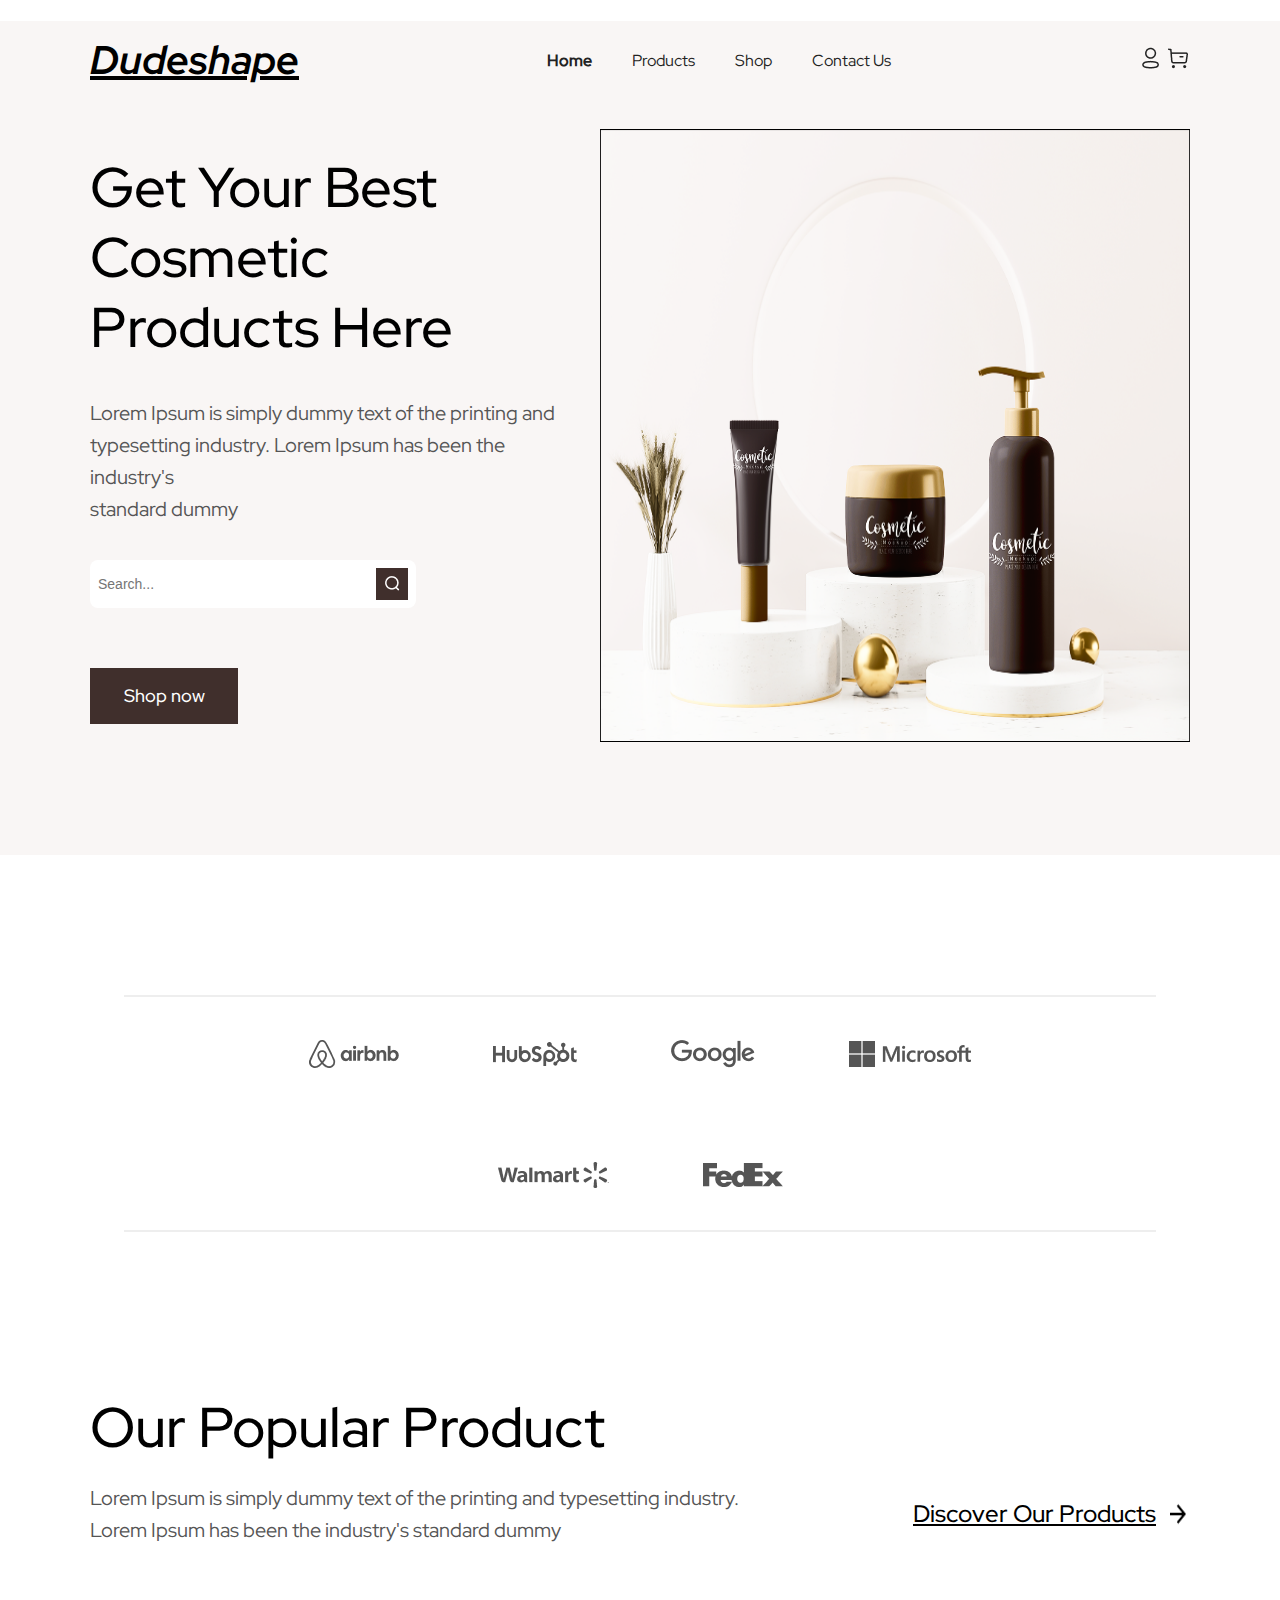
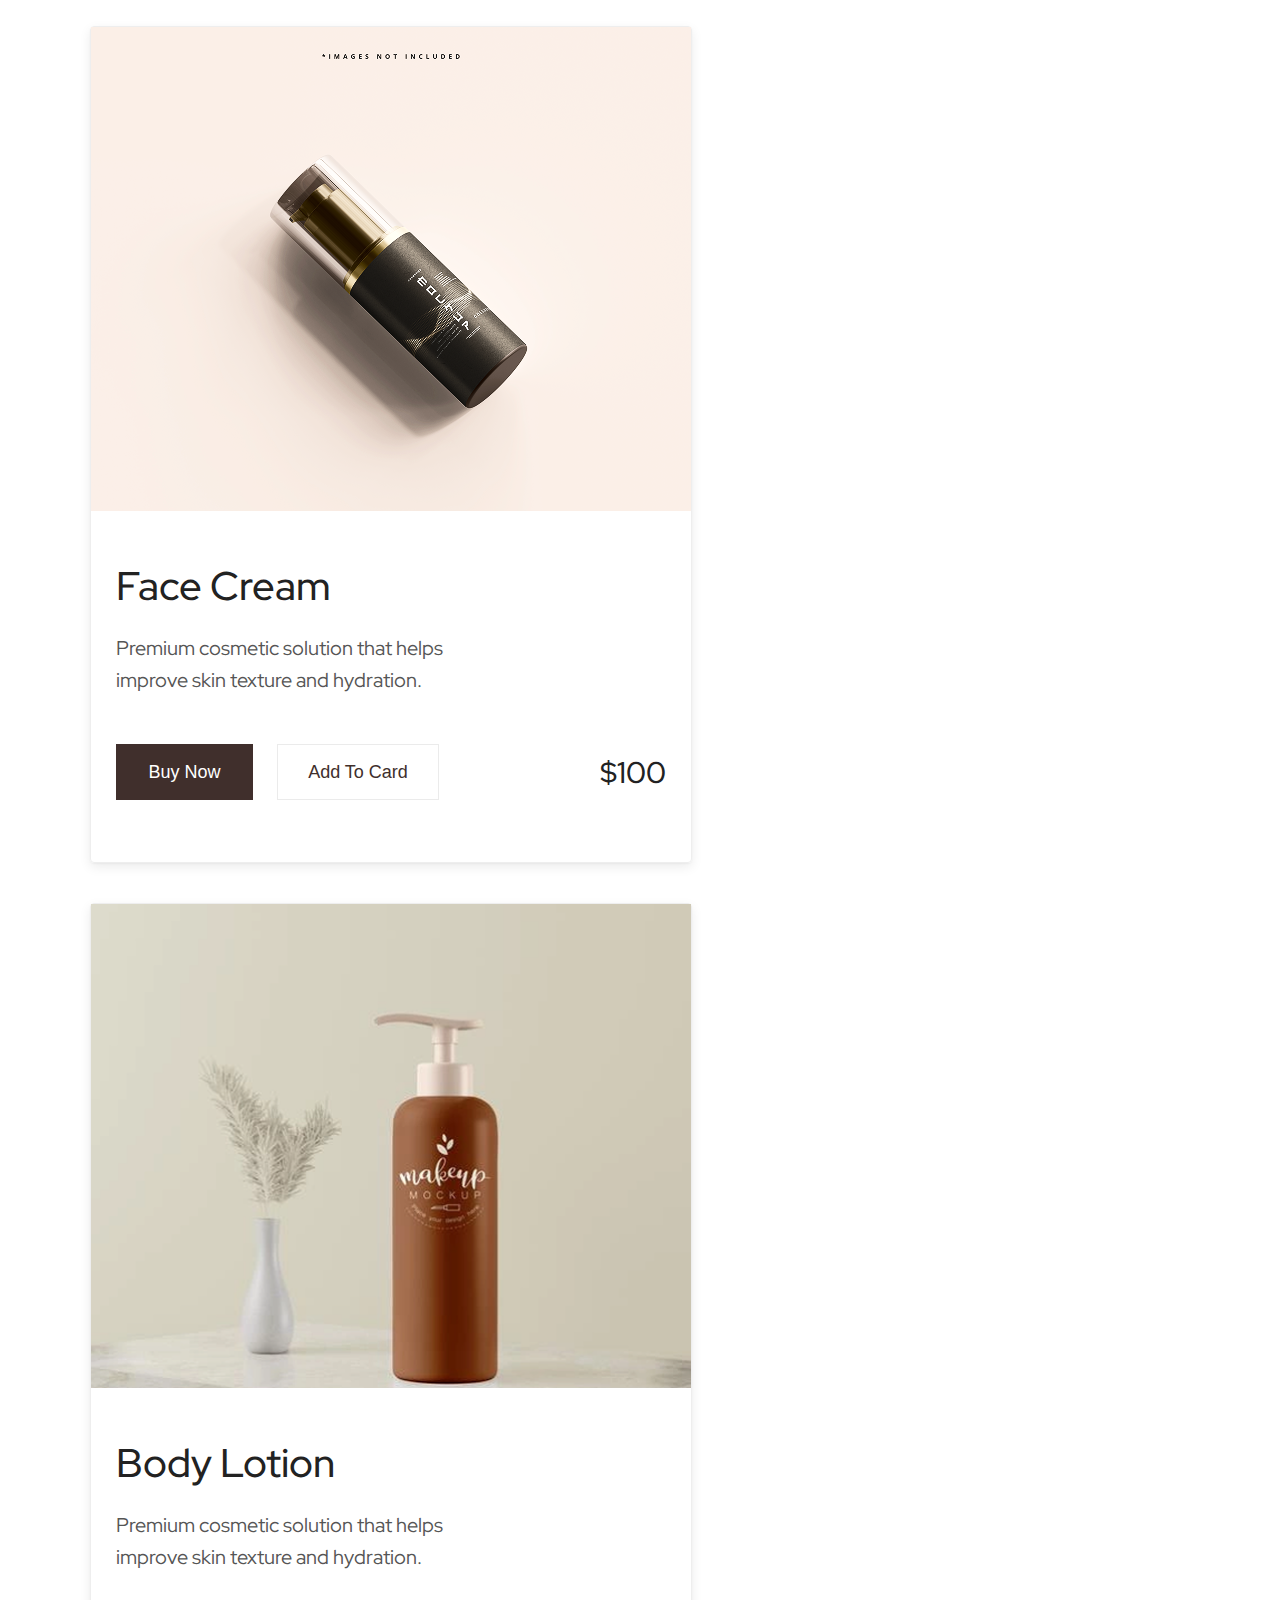
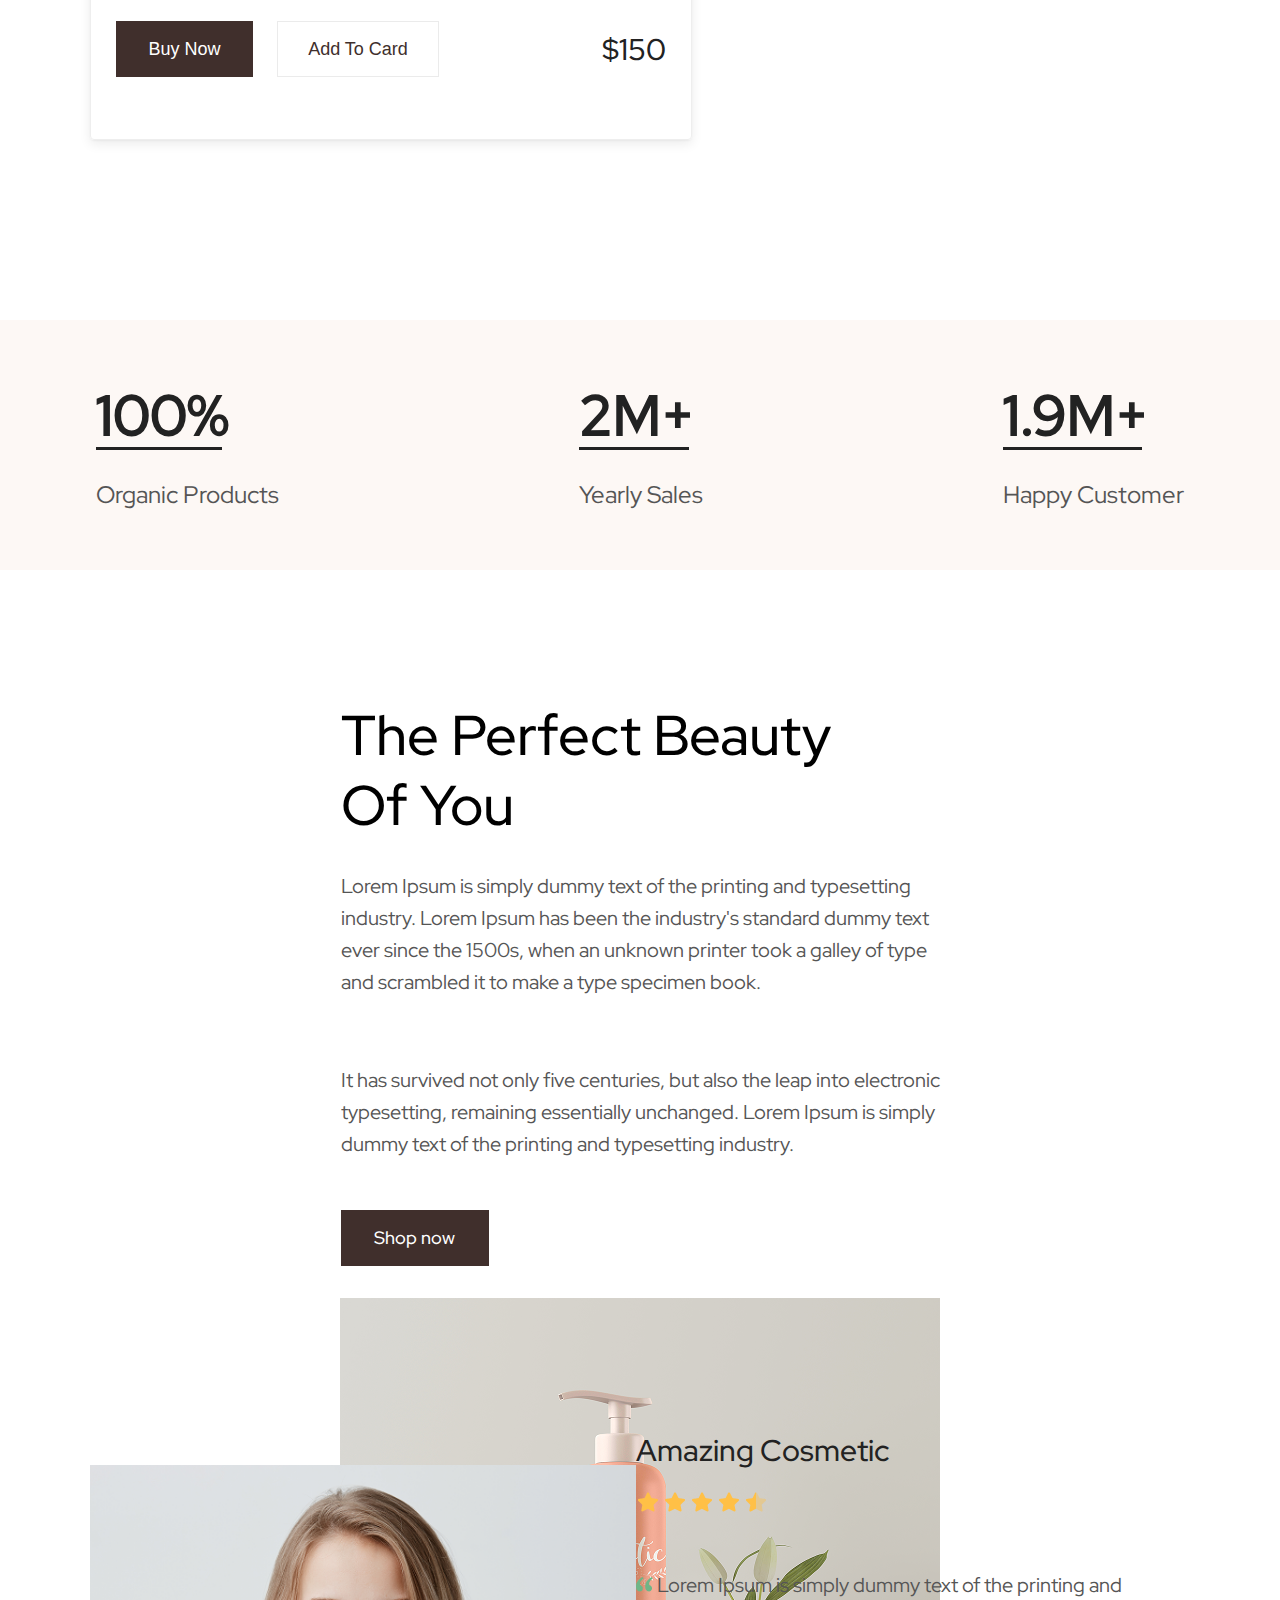
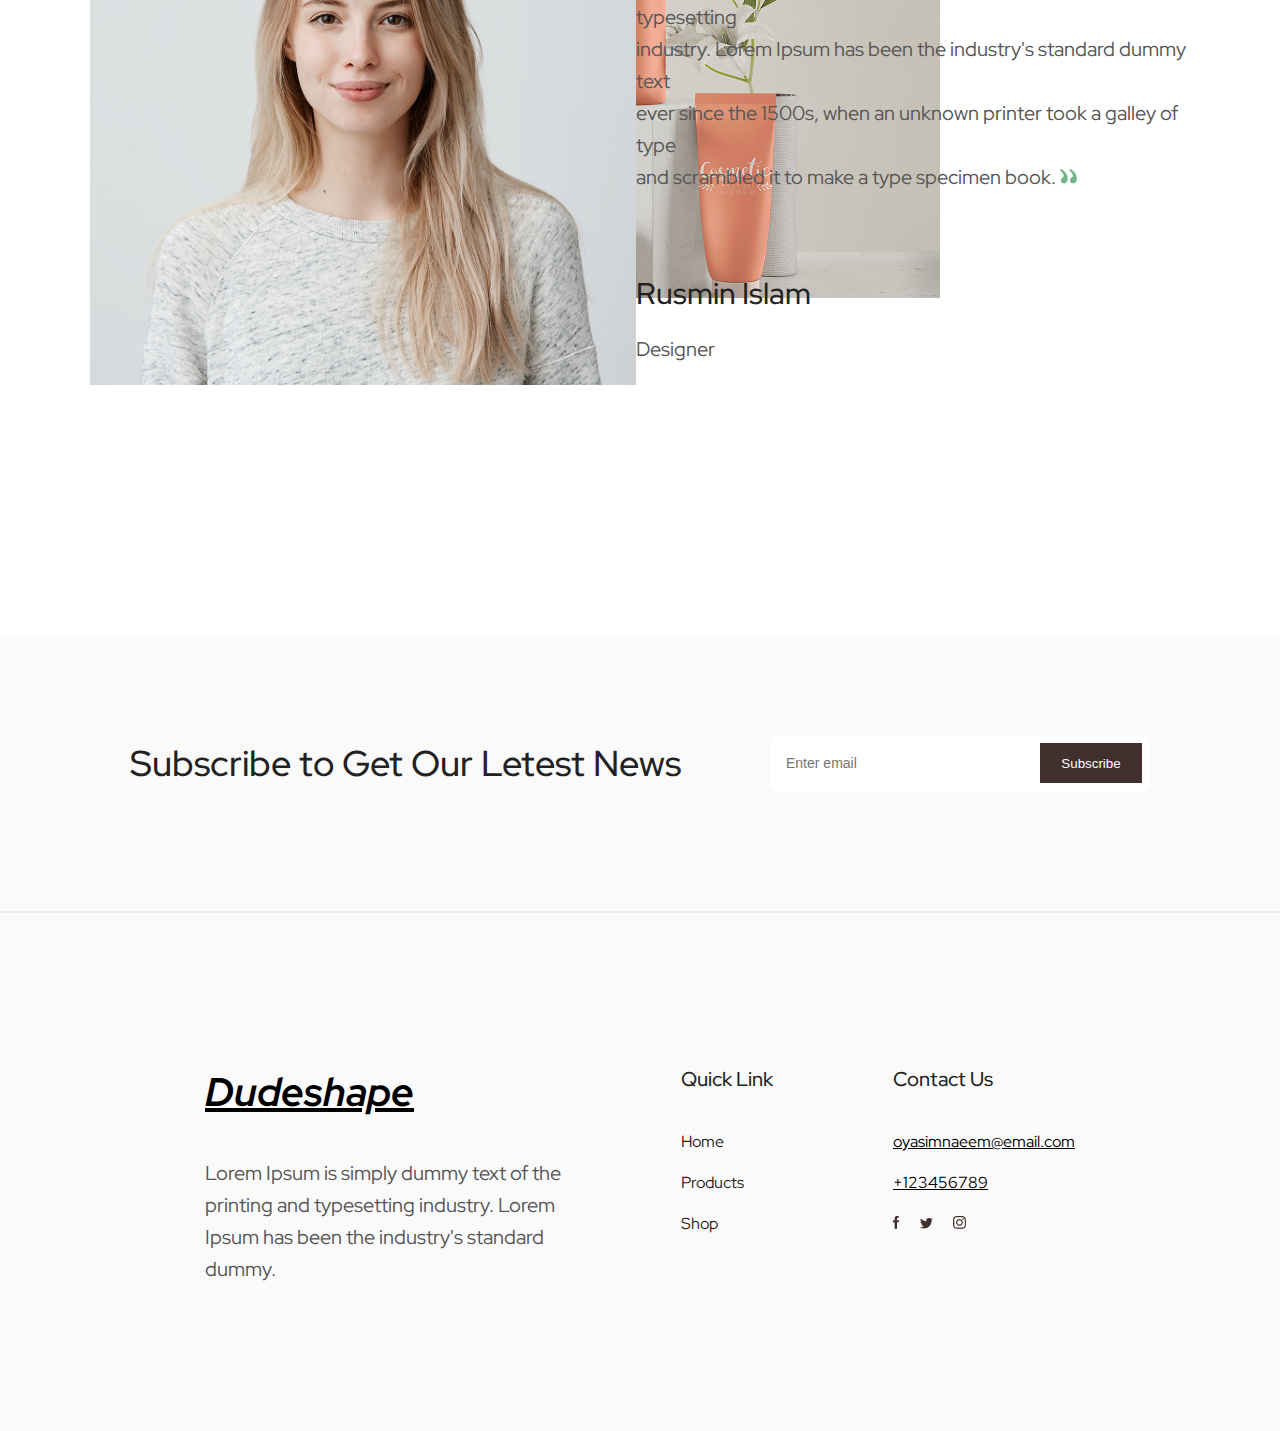
<file: index.html>
<!DOCTYPE html>
<html lang="en">
  <head>
    <meta charset="UTF-8" />
    <meta name="viewport" content="width=device-width, initial-scale=1.0" />
    <link rel="stylesheet" href="./style.css" />
    <title>Store Landing</title>
  </head>

  <body>
    <header class="header">
      <div class="container">
        <a class="logo" href="#!">Dudeshape</a>
        <nav class="header__nav">
          <ul class="header__list">
            <li>
              <a class="header__link header__link--active" href="./index.html"
                >Home</a
              >
            </li>
            <li>
              <a class="header__link" href="./pages/product.html">Products</a>
            </li>
            <li><a class="header__link" href="./pages/shop.html">Shop</a></li>
            <li>
              <a class="header__link" href="./pages/contact.html"
                >Contact Us</a
              >
            </li>
          </ul>
        </nav>
        <div class="header__logos">
          <a href="#!"
            ><img src="./icons/Iconly/Light/Profile.png" alt="Profile"
          /></a>
          <a href="#!"><img src="./icons/Iconly/Light/Buy.png" alt="Buy" /></a>
        </div>
      </div>
    </header>
    <main class="main">
      <section class="welcome">
        <div class="container">
          <div class="welcome__hero">
            <div class="welcome__text">
              <h1 class="welcome__title">
                Get Your Best Cosmetic <br />
                Products Here
              </h1>
              <p class="welcome__desk">
                Lorem Ipsum is simply dummy text of the printing and <br />
                typesetting industry. Lorem Ipsum has been the industry's <br />
                standard dummy
              </p>
              <div class="form-and-btn">
                <form class="search__form">
                  <input
                    type="text"
                    placeholder="Search..."
                    name="q"
                    class="search__holder"
                  />
                  <button type="submit" class="search-btn">
                    <img src="./icons/Iconly/Light/Search.png" alt="" />
                  </button>
                </form>
                <a href="./pages/shop.html" class="btn__shop">Shop now</a>
              </div>
            </div>
            <div class="welcome__img">
              <img src="./images/welcome-cos.png" alt="" />
            </div>
          </div>
        </div>
      </section>

      <section class="company__logos">
        <hr />
        <div class="container company__logos--container">
          <img src="./icons/Airbnb Logo.png" alt="Company Logo 1" />
          <img src="./icons/Layer 2.png" alt="Company Logo 2" />
          <img src="./icons/Google Logo.png" alt="Company Logo 3" />
          <img src="./icons/Microsoft Logo.png" alt="Company Logo 4" />
          <img src="./icons/Walmart Logo.png" alt="Company Logo 5" />
          <img src="./icons/FedEx Logo.png" alt="Company Logo 6" />
        </div>
        <hr />
      </section>

      <section class="product-title__section">
        <div class="container">
          <h4 class="product-title">Our Popular Product</h4>
          <div class="product-desc-link">
            <p class="product-desc">
              Lorem Ipsum is simply dummy text of the printing and typesetting
              industry. <br />
              Lorem Ipsum has been the industry's standard dummy
            </p>

            <div class="link-p">
              <a href="./pages/product.html" class="product-link"
                >Discover Our Products</a
              >
              <img src="./images/Frame.png" alt="" />
            </div>
          </div>
        </div>
      </section>

      <section class="product__list">
        <div class="container">
         <div class="product-list__card">
            <img
              src="./images/pump-bottle-02 1.png"
              alt=""
              class="product-list__img"
            />
            <div class="product-list-text__wrapper">
              <h4 class="product-list__title">Face Cream</h4>
              <p class="product-list__desc">
                Premium cosmetic solution that helps <br />
                improve skin texture and hydration.
              </p>
              <div class="product-list__footer">
                <div class="product-list__btn">
                  <a href="./pages/shop.html"
                    ><button class="buy-btn">Buy Now</button></a
                  >
                  <a href="./pages/shop.html"
                    ><button class="add-btn">Add To Card</button></a
                  >
                </div>
                <div class="price__footer">
               
                  <h4>$100</h4>
                </div>
              </div>
            </div>
          </div>
           <div class="product-list__card">
            <img
              src="./images/jar-15 1.png"
              alt=""
              class="product-list__img"
            />
            <div class="product-list-text__wrapper">
              <h4 class="product-list__title">Body Lotion</h4>
              <p class="product-list__desc">
                Premium cosmetic solution that helps <br />
                improve skin texture and hydration.
              </p>
              <div class="product-list__footer">
                <div class="product-list__btn">
                  <a href="./pages/shop.html"
                    ><button class="buy-btn">Buy Now</button></a
                  >
                  <a href="./pages/shop.html"
                    ><button class="add-btn">Add To Card</button></a
                  >
                </div>
                <div class="price__footer">
                 
                  <h4>$150</h4>
                </div>
              </div>
            </div>
          </div>
          </div>
        </div>
      </section>

      <section class="stats">
        <div class="container">
          <div class="stat__card">
            <h4>100%</h4>
            <p>Organic Products</p>
          </div>
          <div class="stat__card">
            <h4>2M+</h4>
            <p>Yearly Sales</p>
          </div>
          <div class="stat__card">
            <h4>1.9M+</h4>
            <p>Happy Customer</p>
          </div>
        </div>
      </section>

      <section class="cosmetic-product">
        <div class="container">
          <div class="cosmetic-desc__btn">
            <h2>
              The Perfect Beauty <br />
              Of You
            </h2>
            <p>
              Lorem Ipsum is simply dummy text of the printing and typesetting
              <br />industry. Lorem Ipsum has been the industry's standard dummy
              text <br />
              ever since the 1500s, when an unknown printer took a galley of
              type <br />
              and scrambled it to make a type specimen book.
            </p>
            <p>
              It has survived not only five centuries, but also the leap into
              electronic <br />
              typesetting, remaining essentially unchanged. Lorem Ipsum is
              simply <br />
              dummy text of the printing and typesetting industry.
            </p>
            <a href="./pages/shop.html" class="btn__shop">Shop now</a>
          </div>
          <div class="cosmetic-img">
            <img src="./images/cosmetic.png" alt="" />
          </div>
        </div>
      </section>

      <section class="product-review">
        <div class="container">
          <div class="product-review__img">
            <img src="./images/girl-pic.png" alt="" />
          </div>

          <div class="product-review__hero">
            <div class="product-review__text">
              <h2>Amazing Cosmetic</h2>
            </div>
            <div class="stars">
              <img src="./icons/Iconly/Bold/Star.png" alt="" />
              <img src="./icons/Iconly/Bold/Star.png" alt="" />
              <img src="./icons/Iconly/Bold/Star.png" alt="" />
              <img src="./icons/Iconly/Bold/Star.png" alt="" />
              <img src="./icons/Iconly/Bold/star-half.png" alt="" />
            </div>
            <p>
              <img src="./icons/Iconly/a.png" alt="" />
              Lorem Ipsum is simply dummy text of the printing and typesetting
              <br />industry. Lorem Ipsum has been the industry's standard dummy
              text <br />
              ever since the 1500s, when an unknown printer took a galley of
              type
              <br />
              and scrambled it to make a type specimen book.
              <img src="./icons/Iconly/“.png" alt="" />
            </p>
            <h2>Rusmin Islam</h2>
            <p>Designer</p>
          </div>
        </div>
      </section>
    </main>

    <footer class="footer">
      <section class="subscribe">
        <div class="container">
          <h4>Subscribe to Get Our Letest News</h4>
          <form>
            <input
              type="text"
              placeholder="Enter email"
              name="q"
              class="search__holder"
            />
            <a href=""><button type="submit" class="subscribe-btn">Subscribe</button></a>
          </form>
        </div>
      </section>

      <hr />

      <div class="footer-content">
        <div class="container">
          <div class="footer__logo">
            <a class="logo--footer" href="#!">Dudeshape</a>
            <p>
              Lorem Ipsum is simply dummy text of the <br />printing and
              typesetting industry. Lorem <br />Ipsum has been the industry's
              standard <br />
              dummy.
            </p>
          </div>
          <nav class="footer__nav">
            <ul class="footer__list">
              <li class="footer__list-title">Quick Link</li>
              <ul class="footer__inner-list">
                <li class="footer__list-item"><a href="./index.html">Home</a></li>
                <li class="footer__list-item"><a href="./pages/product.html">Products</a></li>
                <li class="footer__list-item"><a href="./pages/shop.html">Shop</a></li>
              </ul>
            </ul>
          </nav>
          <div class="footer__socials">
            <h2>Contact Us</h2>
            <a href="mailto:oyasimnaeem@email.com">oyasimnaeem@email.com</a>
            <a href="tel:+123456789">+123456789</a>
            <div class="footer_socials--icon">
              <a href="https://www.youtube.com/watch?v=dQw4w9WgXcQ"
                ><img src="./icons/Iconly/facebook-icon.png" alt="Instagram"
              /></a>
              <a href="https://www.youtube.com/watch?v=dQw4w9WgXcQ"
                ><img src="./icons/Iconly/twitter-icon.png" alt="Facebook"
              /></a>
              <a href="https://www.youtube.com/watch?v=dQw4w9WgXcQ"
                ><img src="./icons/Iconly/instagram 1.png" alt="Twitter"
              /></a>
            </div>
          </div>
        </div>
      </div>
    </footer>

    <script src="./js/script.js"></script>
  </body>
</html>
</file>
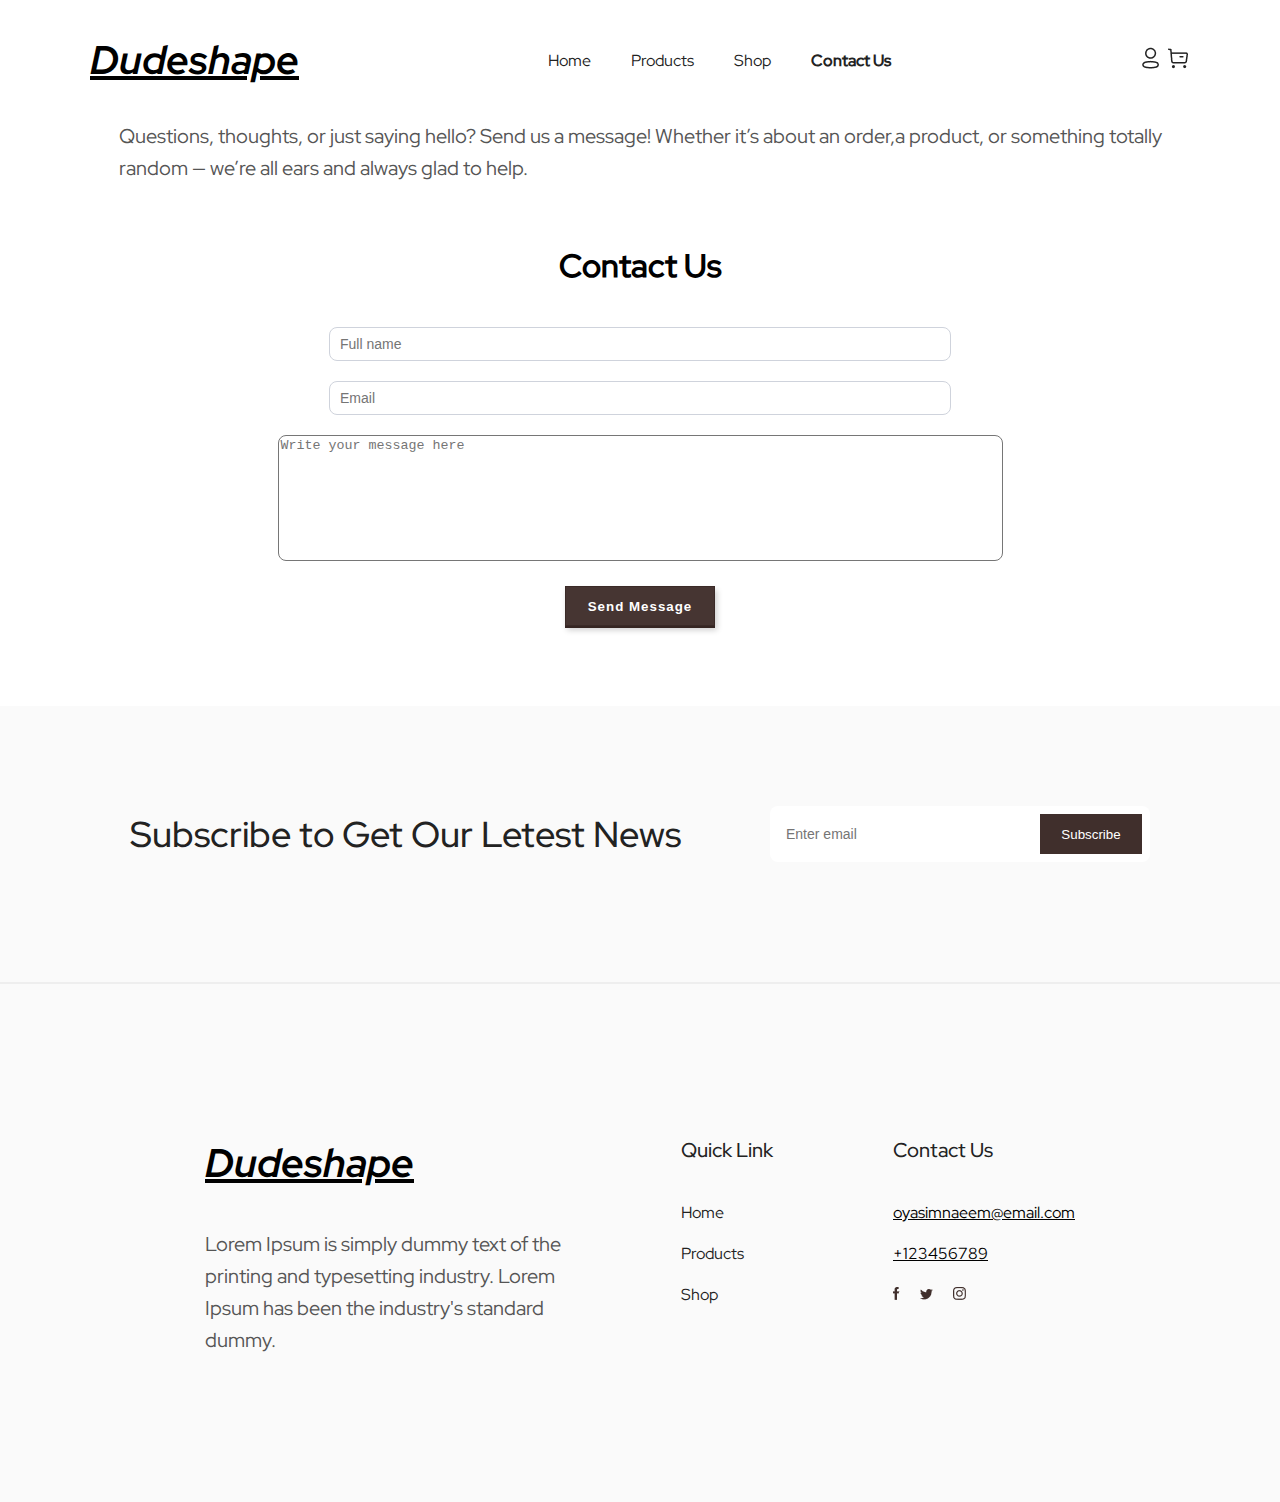
<file: pages/contact.html>
<!DOCTYPE html>
<html lang="en">
  <head>
    <meta charset="UTF-8" />
    <meta name="viewport" content="width=device-width, initial-scale=1.0" />
    <link rel="stylesheet" href="../style.css" />
    <title>Store Landing</title>
  </head>
  <body>
    <header class="header">
      <div class="container">
        <a class="logo" href="#!">Dudeshape</a>
        <nav class="header__nav">
          <ul class="header__list">
            <li>
              <a class="header__link" href="/index.html">Home</a>
            </li>
            <li>
              <a class="header__link" href="../pages/product.html">Products</a>
            </li>
            <li><a class="header__link" href="../pages/shop.html">Shop</a></li>
            <li>
              <a
                class="header__link header__link--active"
                href="../pages/contact.html"
                >Contact Us</a
              >
            </li>
          </ul>
        </nav>
        <div class="header__logos">
          <a href="#!"
            ><img src="../icons/Iconly/Light/Profile.png" alt="Profile"
          /></a>
          <a href="#!"><img src="../icons/Iconly/Light/Buy.png" alt="Buy" /></a>
        </div>
      </div>
    </header>
    <main class="main">
      <section>
        <div class="contactUs__content container">
          <p class="contactUs__desc">
            Questions, thoughts, or just saying hello? Send us a message!
            Whether it’s about an order,a product, or something totally <br />
            random — we’re all ears and always glad to help.
          </p>
          <h1>Contact Us</h1>
          <form id="contactForm" class="contactUS__form">
            <div class="contactUS__fullName">
              <input type="text" id="fullName" placeholder="Full name" />
            </div>

            <div class="contactUs__email">
              <input type="email" id="email" placeholder="Email" />
            </div>

            <div class="contactUS__message">
              <textarea
                id="message"
                rows="8"
                cols="88"
                placeholder="Write your message here"
              ></textarea>
            </div>

            <button type="submit" id="tap" class="contactUs__submit">
              <span>Send Message</span>
            </button>
          </form>
        </div>
      </section>
    </main>
    <footer class="footer">
      <section class="subscribe">
        <div class="container">
          <h4>Subscribe to Get Our Letest News</h4>
          <form>
            <input
              type="text"
              placeholder="Enter email"
              name="q"
              class="search__holder"
            />
            <a href="./contact.html"
              ><button type="submit" class="subscribe-btn">Subscribe</button></a
            >
          </form>
        </div>
      </section>

      <hr />

      <div class="footer-content">
        <div class="container">
          <div class="footer__logo">
            <a class="logo--footer" href="#!">Dudeshape</a>
            <p>
              Lorem Ipsum is simply dummy text of the <br />printing and
              typesetting industry. Lorem <br />Ipsum has been the industry's
              standard <br />
              dummy.
            </p>
          </div>
          <nav class="footer__nav">
            <ul class="footer__list">
              <li class="footer__list-title">Quick Link</li>
              <ul class="footer__inner-list">
                <li class="footer__list-item">
                  <a href="../index.html">Home</a>
                </li>
                <li class="footer__list-item">
                  <a href="./product.html">Products</a>
                </li>
                <li class="footer__list-item">
                  <a href="./shop.html">Shop</a>
                </li>
              </ul>
            </ul>
          </nav>
          <div class="footer__socials">
            <h2>Contact Us</h2>
            <a href="mailto:oyasimnaeem@email.com">oyasimnaeem@email.com</a>
            <a href="tel:+123456789">+123456789</a>
            <div class="footer_socials--icon">
              <a href="https://www.youtube.com/watch?v=dQw4w9WgXcQ"
                ><img src="../icons/Iconly/facebook-icon.png" alt="Instagram"
              /></a>
              <a href="https://www.youtube.com/watch?v=dQw4w9WgXcQ"
                ><img src="../icons/Iconly/twitter-icon.png" alt="Facebook"
              /></a>
              <a href="https://www.youtube.com/watch?v=dQw4w9WgXcQ"
                ><img src="../icons/Iconly/instagram 1.png" alt="Twitter"
              /></a>
            </div>
          </div>
        </div>
      </div>
    </footer>

    <script src="../js/script.js"></script>
  </body>
</html>
</file>
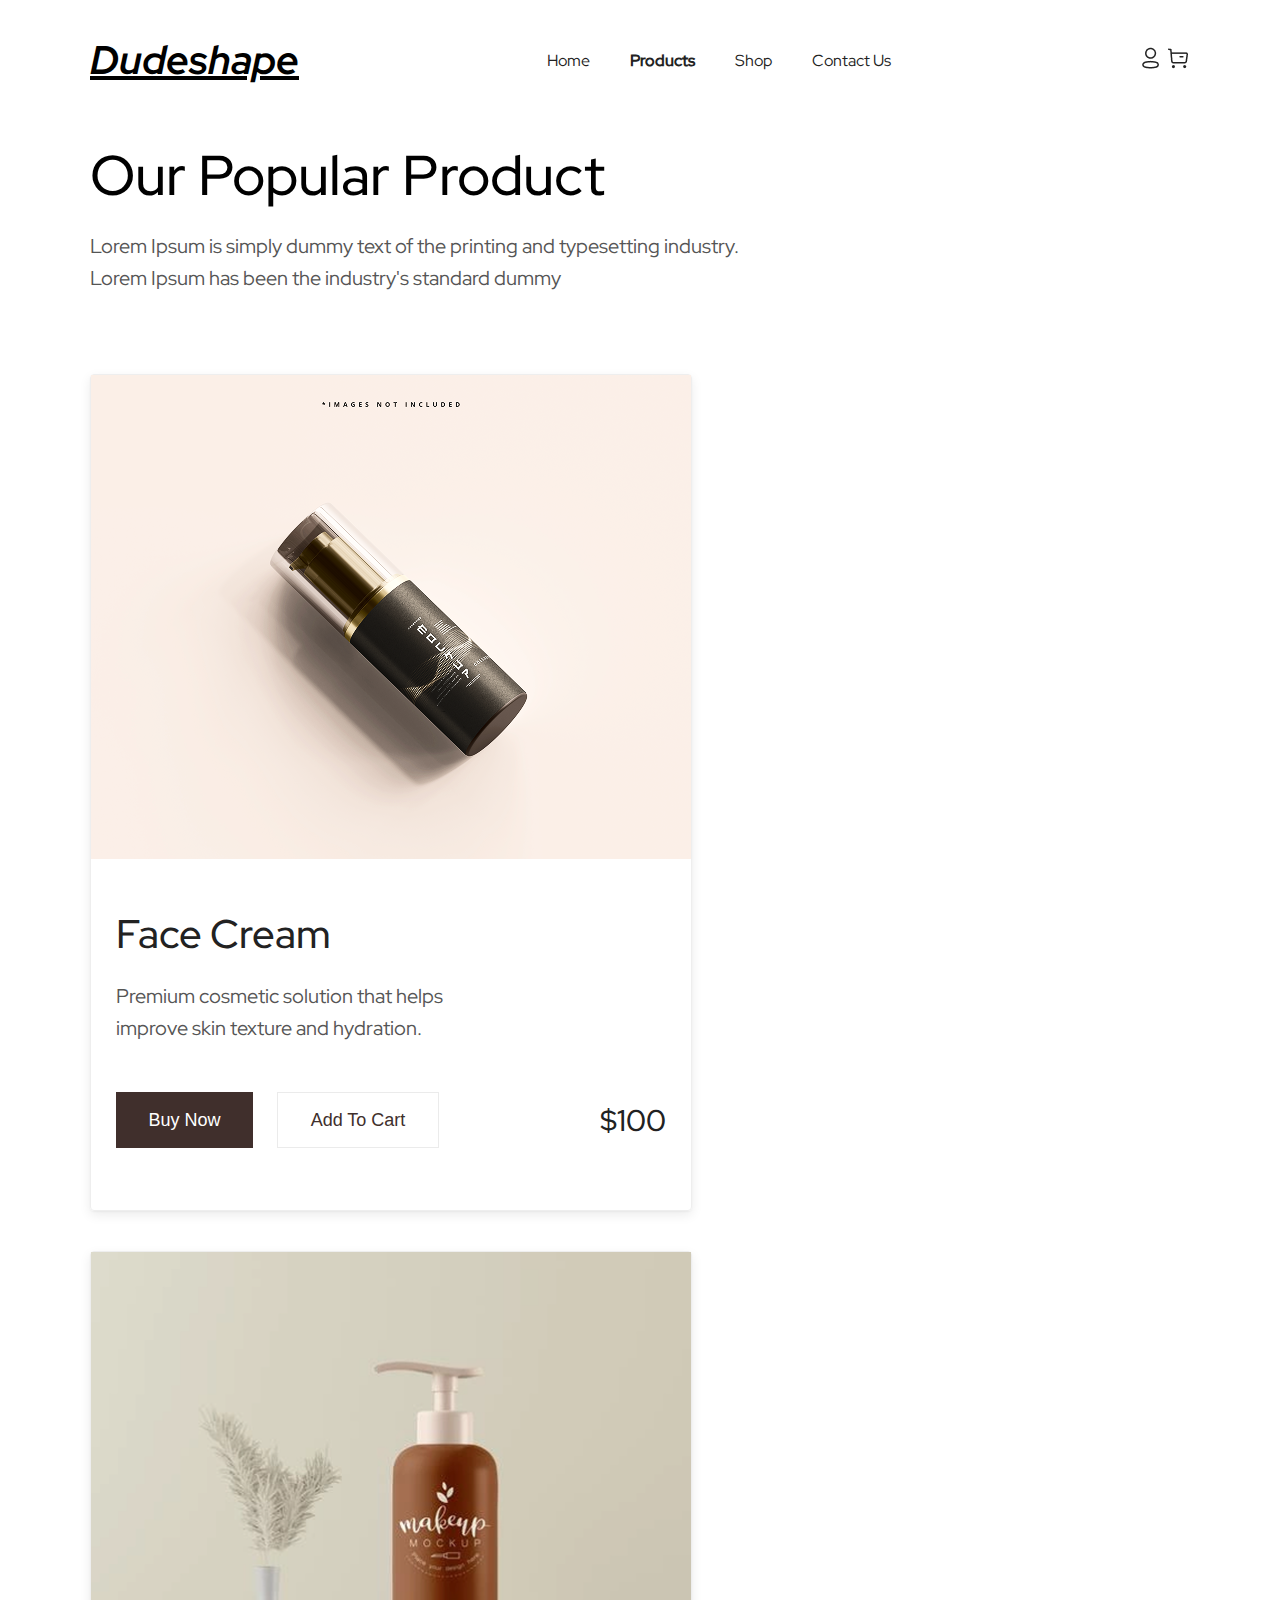
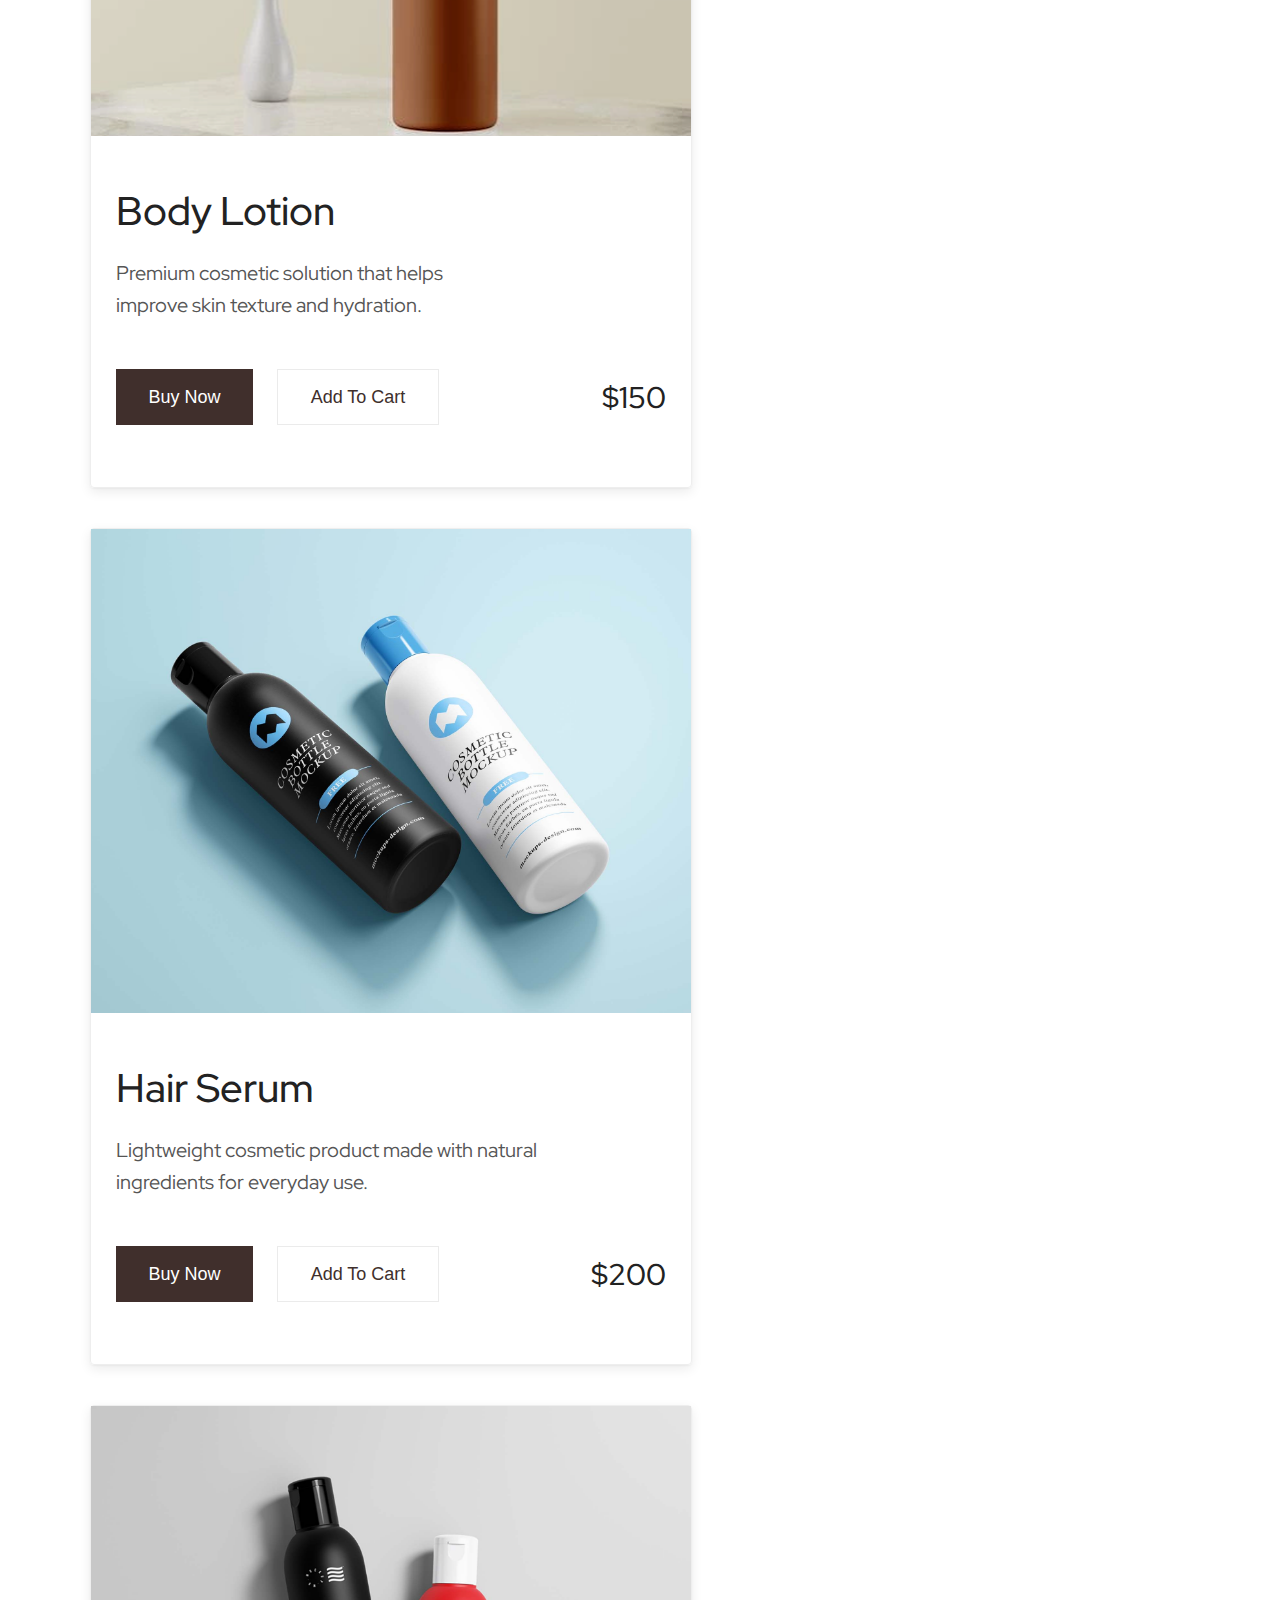
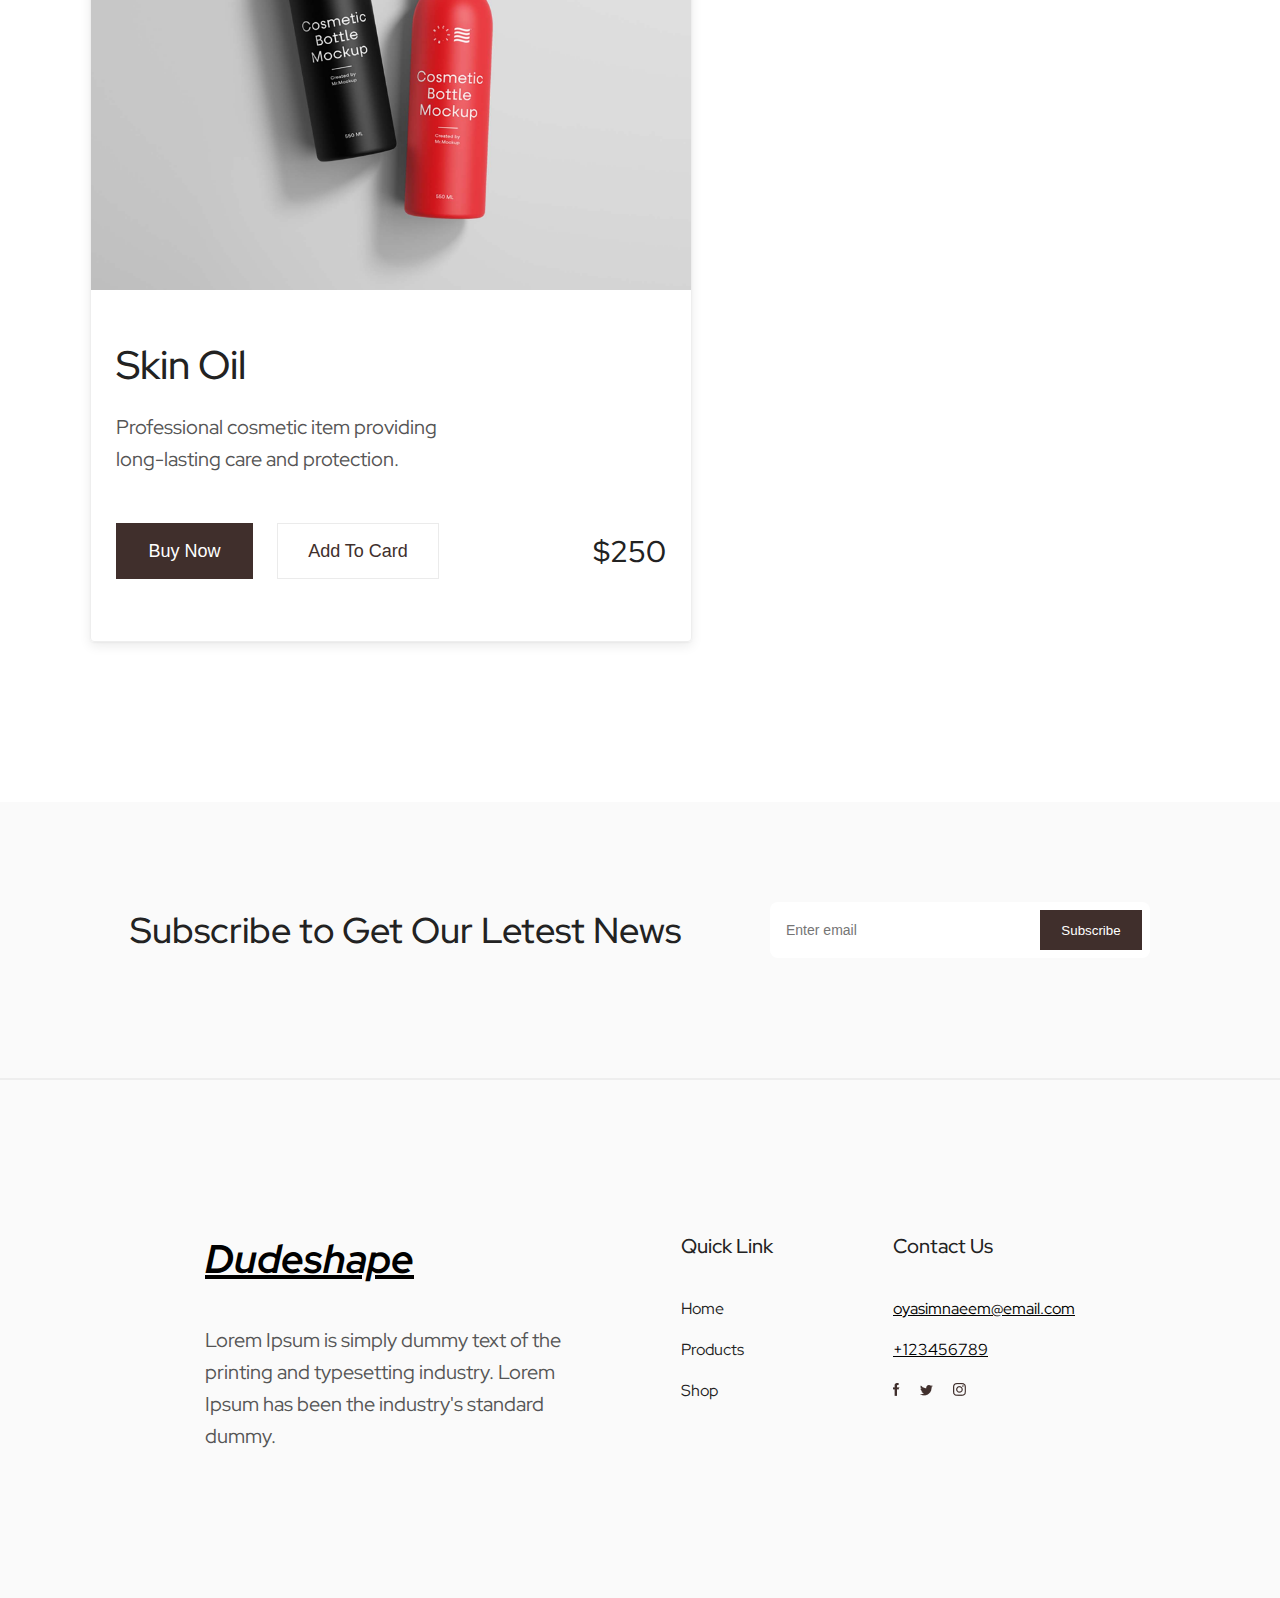
<file: pages/product.html>
<!DOCTYPE html>
<html lang="en">
  <head>
    <meta charset="UTF-8" />
    <meta name="viewport" content="width=device-width, initial-scale=1.0" />
    <link rel="stylesheet" href="../style.css" />
    <title>Store Landing</title>
  </head>
  <body>
    <header class="header">
      <div class="container">
        <a class="logo" href="#!">Dudeshape</a>
        <nav class="header__nav">
          <ul class="header__list">
            <li>
              <a class="header__link" href="/index.html">Home</a>
            </li>
            <li>
              <a
                class="header__link header__link--active"
                href="../pages/product.html"
                >Products</a
              >
            </li>
            <li><a class="header__link" href="../pages/shop.html">Shop</a></li>
            <li>
              <a class="header__link" href="../pages/contact.html"
                >Contact Us</a
              >
            </li>
          </ul>
        </nav>
        <div class="header__logos">
          <a href="#!"
            ><img src="../icons/Iconly/Light/Profile.png" alt="Profile"
          /></a>
          <a href="#!"><img src="../icons/Iconly/Light/Buy.png" alt="Buy" /></a>
        </div>
      </div>
    </header>
    <main>
      <section class="product-title__section">
        <div class="container">
          <h4 class="product-title">Our Popular Product</h4>
          <div class="product-desc-link">
            <p class="product-desc">
              Lorem Ipsum is simply dummy text of the printing and typesetting
              industry. <br />
              Lorem Ipsum has been the industry's standard dummy
            </p>
          </div>
        </div>
      </section>
      <section class="product__list">
        <div class="container">
          <div class="product-list__card">
            <img
              src="../images/pump-bottle-02 1.png"
              alt=""
              class="product-list__img"
            />
            <div class="product-list-text__wrapper">
              <h4 class="product-list__title">Face Cream</h4>
              <p class="product-list__desc">
                Premium cosmetic solution that helps <br />
                improve skin texture and hydration.
              </p>
              <div class="product-list__footer">
                <div class="product-list__btn">
                  <a href="./shop.html"
                    ><button class="buy-btn">Buy Now</button></a
                  >
                  <a href="./shop.html"
                    ><button class="add-btn">Add To Cart</button></a
                  >
                </div>
                <div class="price__footer">
                  <h4>$100</h4>
                </div>
              </div>
            </div>
          </div>
          <div class="product-list__card">
            <img
              src="../images/jar-15 1.png"
              alt=""
              class="product-list__img"
            />
            <div class="product-list-text__wrapper">
              <h4 class="product-list__title">Body Lotion</h4>
              <p class="product-list__desc">
                Premium cosmetic solution that helps <br />
                improve skin texture and hydration.
              </p>
              <div class="product-list__footer">
                <div class="product-list__btn">
                  <a href="./shop.html"
                    ><button class="buy-btn">Buy Now</button></a
                  >
                  <a href="./shop.html"
                    ><button class="add-btn">Add To Cart</button></a
                  >
                </div>
                <div class="price__footer">
                  <h4>$150</h4>
                </div>
              </div>
            </div>
          </div>
          <div class="product-list__card">
            <img
              src="../images/Cosmetics-Bottle-Mockup.jpg"
              alt=""
              class="product-list__img"
            />
            <div class="product-list-text__wrapper">
              <h4 class="product-list__title">Hair Serum</h4>
              <p class="product-list__desc">
                Lightweight cosmetic product made with natural <br />
                ingredients for everyday use.
              </p>
              <div class="product-list__footer">
                <div class="product-list__btn">
                  <a href="./shop.html"
                    ><button class="buy-btn">Buy Now</button></a
                  >
                  <a href="./shop.html"
                    ><button class="add-btn">Add To Cart</button></a
                  >
                </div>
                <div class="price__footer">
                  <h4>$200</h4>
                </div>
              </div>
            </div>
          </div>
          <div class="product-list__card">
            <img
              src="../images/Cosmetic-Bottles-Mockup-1.jpg"
              alt=""
              class="product-list__img"
            />
            <div class="product-list-text__wrapper">
              <h4 class="product-list__title">Skin Oil</h4>
              <p class="product-list__desc">
                Professional cosmetic item providing <br />
                long-lasting care and protection.
              </p>

              <div class="product-list__footer">
                <div class="product-list__btn">
                  <a href="./shop.html"
                    ><button class="buy-btn">Buy Now</button></a
                  >
                  <a href="./shop.html"
                    ><button class="add-btn">Add To Card</button></a
                  >
                </div>
                <div class="price__footer">
                  <h4>$250</h4>
                </div>
              </div>
            </div>
          </div>
        </div>
      </section>
    </main>
    <footer class="footer">
      <section class="subscribe">
        <div class="container">
          <h4>Subscribe to Get Our Letest News</h4>
          <form>
            <input
              type="text"
              placeholder="Enter email"
              name="q"
              class="search__holder"
            />
            <a href="./contact.html"
              ><button type="submit" class="subscribe-btn">Subscribe</button></a
            >
          </form>
        </div>
      </section>

      <hr />

      <div class="footer-content">
        <div class="container">
          <div class="footer__logo">
            <a class="logo--footer" href="#!">Dudeshape</a>
            <p>
              Lorem Ipsum is simply dummy text of the <br />printing and
              typesetting industry. Lorem <br />Ipsum has been the industry's
              standard <br />
              dummy.
            </p>
          </div>
          <nav class="footer__nav">
            <ul class="footer__list">
              <li class="footer__list-title">Quick Link</li>
              <ul class="footer__inner-list">
                <li class="footer__list-item">
                  <a href="../index.html">Home</a>
                </li>
                <li class="footer__list-item">
                  <a href="./product.html">Products</a>
                </li>
                <li class="footer__list-item">
                  <a href="./shop.html">Shop</a>
                </li>
              </ul>
            </ul>
          </nav>
          <div class="footer__socials">
            <h2>Contact Us</h2>
            <a href="mailto:oyasimnaeem@email.com">oyasimnaeem@email.com</a>
            <a href="tel:+123456789">+123456789</a>
            <div class="footer_socials--icon">
              <a href="https://www.youtube.com/watch?v=dQw4w9WgXcQ"
                ><img src="../icons/Iconly/facebook-icon.png" alt="Instagram"
              /></a>
              <a href="https://www.youtube.com/watch?v=dQw4w9WgXcQ"
                ><img src="../icons/Iconly/twitter-icon.png" alt="Facebook"
              /></a>
              <a href="https://www.youtube.com/watch?v=dQw4w9WgXcQ"
                ><img src="../icons/Iconly/instagram 1.png" alt="Twitter"
              /></a>
            </div>
          </div>
        </div>
      </div>
    </footer>

    <script src="../js/script.js"></script>
  </body>
</html>
</file>
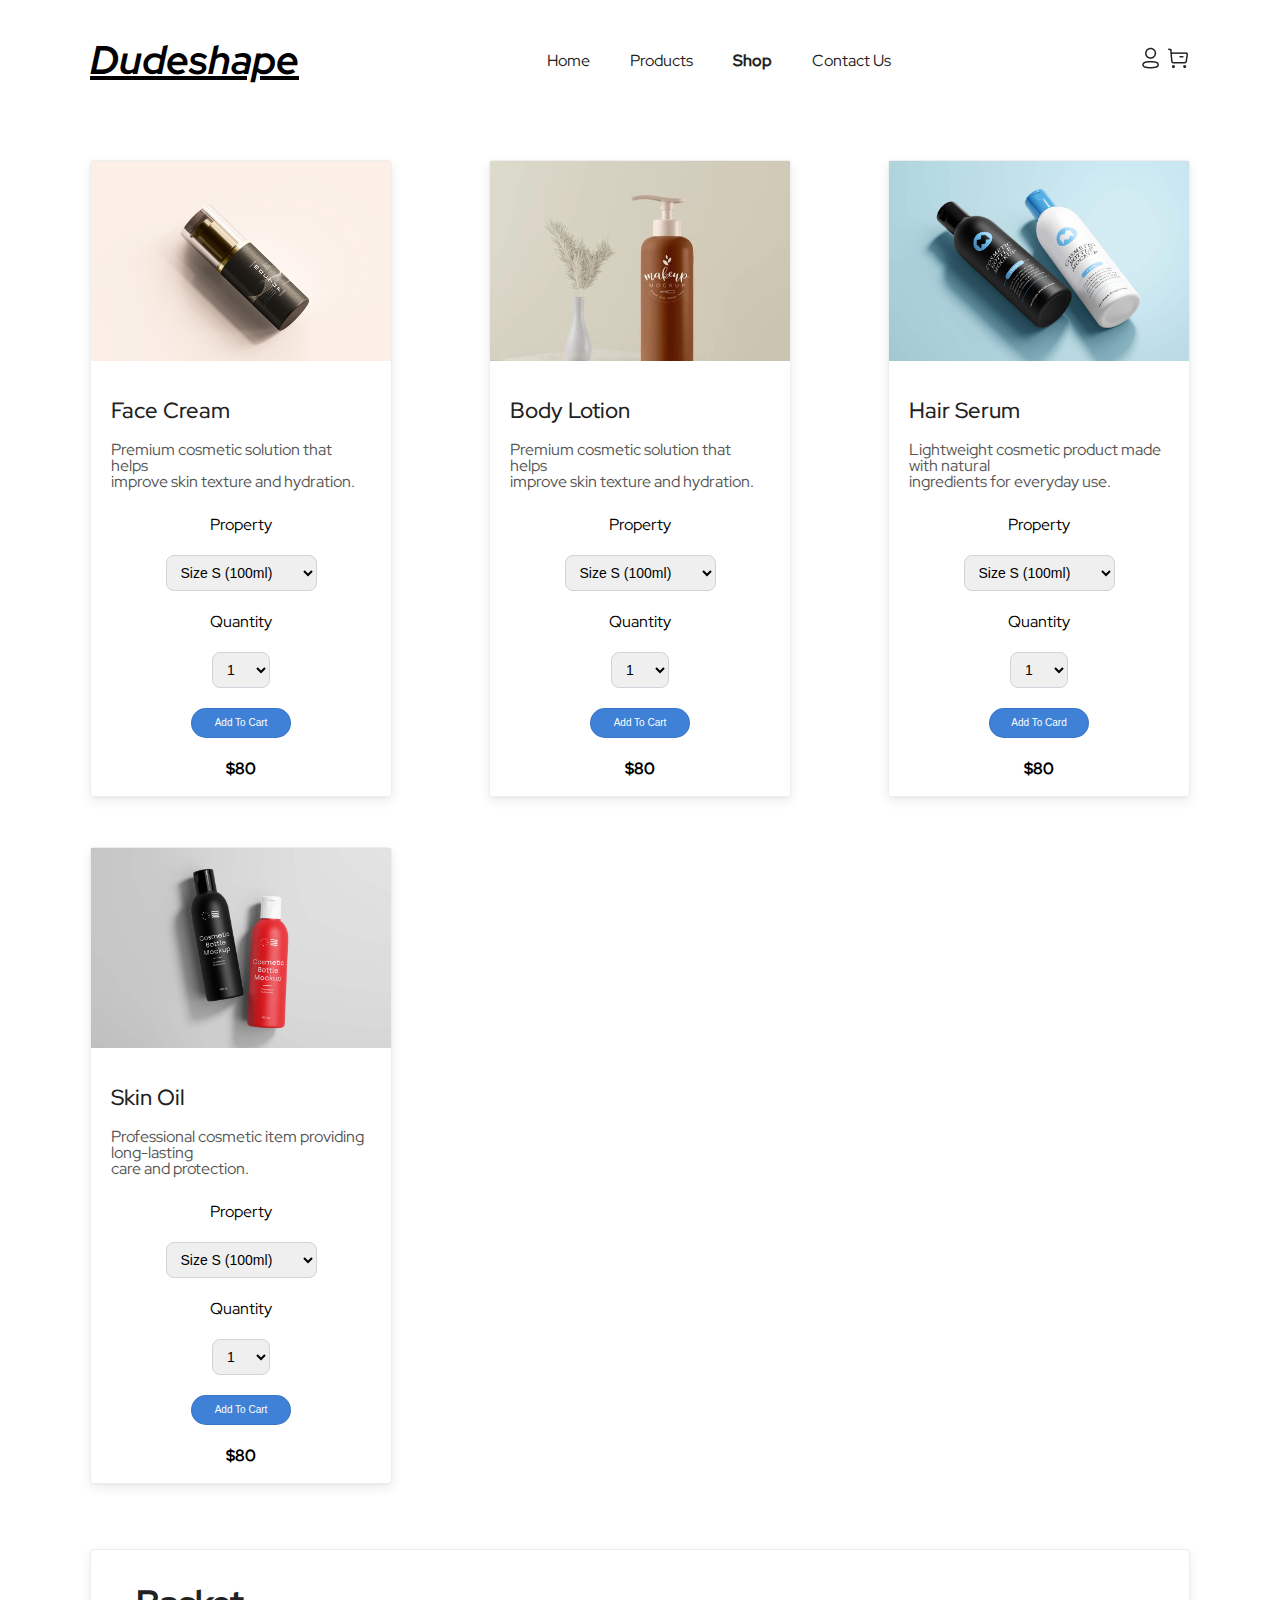
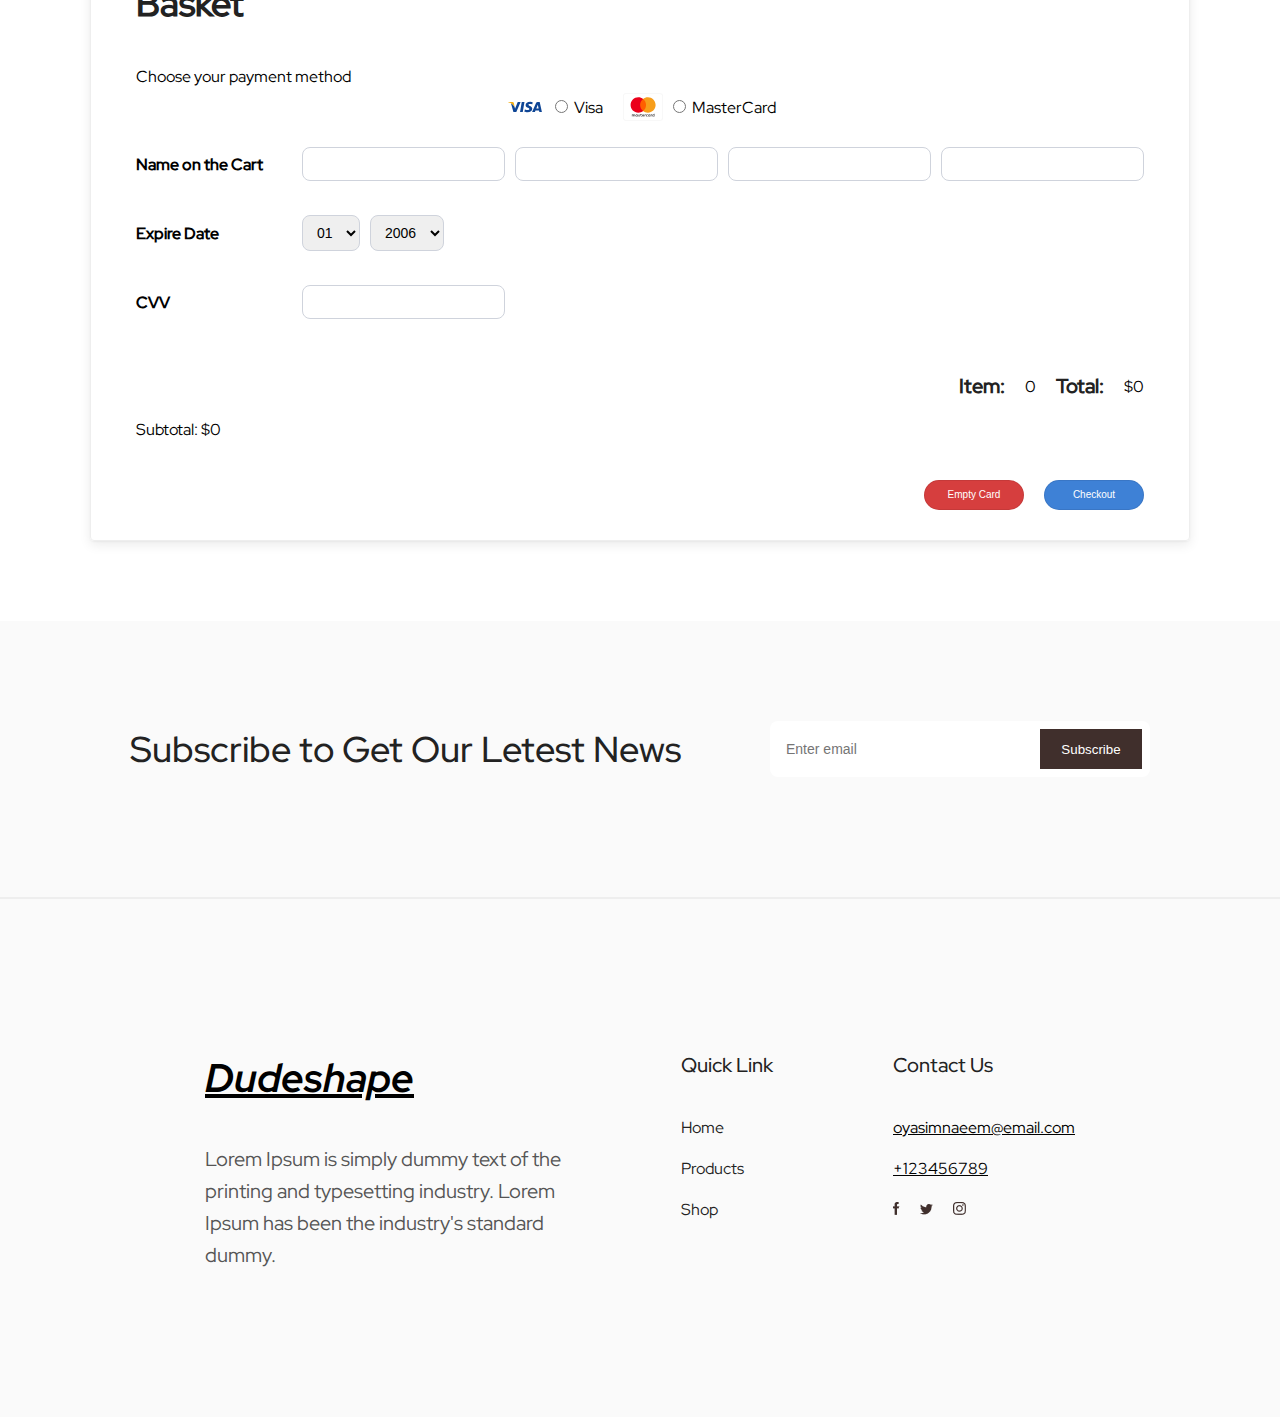
<file: pages/shop.html>
<!DOCTYPE html>
<html lang="en">
  <head>
    <meta charset="UTF-8" />
    <meta name="viewport" content="width=device-width, initial-scale=1.0" />
    <link rel="stylesheet" href="../style.css" />
    <title>Store Landing</title>
  </head>
  <body>
    <header class="header">
      <div class="container">
        <a class="logo" href="#!">Dudeshape</a>
        <nav class="header__nav">
          <ul class="header__list">
            <li>
              <a class="header__link" href="../index.html">Home</a>
            </li>
            <li>
              <a class="header__link" href="../pages/product.html">Products</a>
            </li>
            <li>
              <a
                class="header__link header__link--active"
                href="../pages/shop.html"
                >Shop</a
              >
            </li>
            <li>
              <a class="header__link" href="../pages/contact.html"
                >Contact Us</a
              >
            </li>
          </ul>
        </nav>
        <div class="header__logos">
          <a href="#!"
            ><img src="../icons/Iconly/Light/Profile.png" alt="Profile"
          /></a>
          <a href="#!"><img src="../icons/Iconly/Light/Buy.png" alt="Buy" /></a>
        </div>
      </div>
    </header>

    <main class="shop--form">
      <section class="shop--product__list">
        <div class="container">
          <div class="shop--product-list__card">
            <img
              src="../images/pump-bottle-02 1.png"
              alt=""
              class="shop--product-list__img"
            />
            <div class="shop--product-list-text__wrapper">
              <h4 class="shop--product-list__title">Face Cream</h4>
              <p class="shop--product-list__desc">
                Premium cosmetic solution that helps <br />
                improve skin texture and hydration.
              </p>

              <div class="shop--product-list__footer">
                <label for="shop--qty">Property</label>
                <select class="shop--prop">
                  <option
                    value="s"
                    data-desc="Small bottle — 100ml"
                    data-price="80"
                  >
                    Size S (100ml)
                  </option>
                  <option
                    value="m"
                    data-desc="Medium bottle — 200ml"
                    data-price="120"
                  >
                    Size M (200ml)
                  </option>
                  <option
                    value="l"
                    data-desc="Large bottle — 300ml"
                    data-price="160"
                  >
                    Size L (300ml)
                  </option>
                  <option
                    value="xl"
                    data-desc="XL bottle — 400ml"
                    data-price="200"
                  >
                    Size XL (400ml)
                  </option>
                  <option
                    value="xxl"
                    data-desc="XXL bottle — 500ml"
                    data-price="250"
                  >
                    Size XXL (500ml)
                  </option>
                </select>
                <label for="shop--qty">Quantity</label>
                <select class="shop--qty" name="quantity">
                  <option value="1">1</option>
                  <option value="2">2</option>
                  <option value="3">3</option>
                  <option value="4">4</option>
                  <option value="5">5</option>
                  <option value="10">10</option>
                  <option value="11">11</option>
                  <option value="12">12</option>
                  <option value="13">13</option>
                  <option value="14">14</option>
                  <option value="15">15</option>
                </select>
                <button class="shop--add-btn">Add To Cart</button>
                <h4 class="product-price" data-price="80">$80</h4>
              </div>
            </div>
          </div>
          <div class="shop--product-list__card">
            <img
              src="../images/jar-15 1.png"
              alt=""
              class="shop--product-list__img"
            />
            <div class="shop--product-list-text__wrapper">
              <h4 class="shop--product-list__title">Body Lotion</h4>
              <p class="shop--product-list__desc">
                Premium cosmetic solution that helps <br />
                improve skin texture and hydration.
              </p>
              <div class="shop--product-list__footer">
                <label for="shop--qty">Property</label>
                <select class="shop--prop">
                  <option
                    value="s"
                    data-desc="Small bottle — 100ml"
                    data-price="80"
                  >
                    Size S (100ml)
                  </option>
                  <option
                    value="m"
                    data-desc="Medium bottle — 200ml"
                    data-price="120"
                  >
                    Size M (200ml)
                  </option>
                  <option
                    value="l"
                    data-desc="Large bottle — 300ml"
                    data-price="160"
                  >
                    Size L (300ml)
                  </option>
                  <option
                    value="xl"
                    data-desc="XL bottle — 400ml"
                    data-price="200"
                  >
                    Size XL (400ml)
                  </option>
                  <option
                    value="xxl"
                    data-desc="XXL bottle — 500ml"
                    data-price="250"
                  >
                    Size XXL (500ml)
                  </option>
                </select>
                <label for="shop--qty">Quantity</label>
                <select class="shop--qty" name="quantity">
                  <option value="1">1</option>
                  <option value="2">2</option>
                  <option value="3">3</option>
                  <option value="4">4</option>
                  <option value="5">5</option>
                  <option value="10">10</option>
                  <option value="11">11</option>
                  <option value="12">12</option>
                  <option value="13">13</option>
                  <option value="14">14</option>
                  <option value="15">15</option>
                </select>
                <button class="shop--add-btn">Add To Cart</button>
                <h4 class="product-price" data-price="80">$80</h4>
              </div>
            </div>
          </div>
          <div class="shop--product-list__card">
            <img
              src="../images/Cosmetics-Bottle-Mockup.jpg"
              alt=""
              class="shop--product-list__img"
            />
            <div class="shop--product-list-text__wrapper">
              <h4 class="shop--product-list__title">Hair Serum</h4>
              <p class="shop--product-list__desc">
                Lightweight cosmetic product made with natural <br />
                ingredients for everyday use.
              </p>
              <div class="shop--product-list__footer">
                <label for="shop--qty">Property</label>
                <select class="shop--prop">
                  <option
                    value="s"
                    data-desc="Small bottle — 100ml"
                    data-price="80"
                  >
                    Size S (100ml)
                  </option>
                  <option
                    value="m"
                    data-desc="Medium bottle — 200ml"
                    data-price="120"
                  >
                    Size M (200ml)
                  </option>
                  <option
                    value="l"
                    data-desc="Large bottle — 300ml"
                    data-price="160"
                  >
                    Size L (300ml)
                  </option>
                  <option
                    value="xl"
                    data-desc="XL bottle — 400ml"
                    data-price="200"
                  >
                    Size XL (400ml)
                  </option>
                  <option
                    value="xxl"
                    data-desc="XXL bottle — 500ml"
                    data-price="250"
                  >
                    Size XXL (500ml)
                  </option>
                </select>
                <label for="shop--qty">Quantity</label>
                <select class="shop--qty" name="quantity">
                  <option value="1">1</option>
                  <option value="2">2</option>
                  <option value="3">3</option>
                  <option value="4">4</option>
                  <option value="5">5</option>
                  <option value="10">10</option>
                  <option value="11">11</option>
                  <option value="12">12</option>
                  <option value="13">13</option>
                  <option value="14">14</option>
                  <option value="15">15</option>
                </select>
                <button class="shop--add-btn">Add To Card</button>
                <h4 class="product-price" data-price="80">$80</h4>
              </div>
            </div>
          </div>
          <div class="shop--product-list__card">
            <img
              src="../images/Cosmetic-Bottles-Mockup-1.jpg"
              alt=""
              class="shop--product-list__img"
            />
            <div class="shop--product-list-text__wrapper">
              <h4 class="shop--product-list__title">Skin Oil</h4>
              <p class="shop--product-list__desc">
                Professional cosmetic item providing <br />
                long-lasting <br />
                care and protection.
              </p>

              <div class="shop--product-list__footer">
                <label for="shop--qty">Property</label>
                <select class="shop--prop">
                  <option
                    value="s"
                    data-desc="Small bottle — 100ml"
                    data-price="80"
                  >
                    Size S (100ml)
                  </option>
                  <option
                    value="m"
                    data-desc="Medium bottle — 200ml"
                    data-price="120"
                  >
                    Size M (200ml)
                  </option>
                  <option
                    value="l"
                    data-desc="Large bottle — 300ml"
                    data-price="160"
                  >
                    Size L (300ml)
                  </option>
                  <option
                    value="xl"
                    data-desc="XL bottle — 400ml"
                    data-price="200"
                  >
                    Size XL (400ml)
                  </option>
                  <option
                    value="xxl"
                    data-desc="XXL bottle — 500ml"
                    data-price="250"
                  >
                    Size XXL (500ml)
                  </option>
                </select>
                <label for="shop--qty">Quantity</label>
                <select class="shop--qty" name="quantity">
                  <option value="1">1</option>
                  <option value="2">2</option>
                  <option value="3">3</option>
                  <option value="4">4</option>
                  <option value="5">5</option>
                  <option value="10">10</option>
                  <option value="11">11</option>
                  <option value="12">12</option>
                  <option value="13">13</option>
                  <option value="14">14</option>
                  <option value="15">15</option>
                </select>
                <button class="shop--add-btn">Add To Cart</button>
                <h4 class="product-price" data-price="80">$80</h4>
              </div>
            </div>
          </div>
        </div>
      </section>
      <section class="shopping-window_section">
        <div class="container">
          <div class="shopping-window">
            <h1 class="shopping-window__title">Basket</h1>
            <div class="shop--blocks">
              <div class="payment-method">
                <p>Choose your payment method</p>
                <div class="shopping-card-icon">
                  <div class="shopping-window-visa">
                    <img src="../icons/visa-svgrepo-com.svg" alt="" />
                    <label>
                      <input type="radio" name="payment" value="visa" />
                      Visa
                    </label>
                  </div>
                  <div class="shopping-window-mastercard">
                    <img
                      src="../icons/mastercard-full-svgrepo-com.svg"
                      alt=""
                    />
                    <label>
                      <input type="radio" name="payment" value="mastercard" />
                      MasterCard
                    </label>
                  </div>
                </div>
              </div>
              <div class="shop--form-row">
                <label>Name on the Cart</label>
                <div class="shop--inputs">
                  <input class="card-name-field" type="text" maxlength="15" />
                  <input class="card-name-field" type="text" maxlength="15" />
                  <input class="card-name-field" type="text" maxlength="15" />
                  <input class="card-name-field" type="text" maxlength="15" />
                </div>
              </div>

              <div class="shop--form-row">
                <label>Expire Date</label>
                <div class="shop--inputs">
                  <select id="exp-month">
                    <option>01</option>
                    <option>02</option>
                    <option>03</option>
                    <option>04</option>
                    <option>05</option>
                    <option>06</option>
                    <option>07</option>
                    <option>08</option>
                    <option>09</option>
                    <option>10</option>
                    <option>11</option>
                    <option>12</option>
                  </select>

                  <select id="exp-year">
                    <option>2006</option>
                    <option>2005</option>
                    <option>2006</option>
                    <option>2007</option>
                    <option>2008</option>
                    <option>2009</option>
                    <option>2010</option>
                    <option>2015</option>
                    <option>2016</option>
                    <option>2017</option>
                    <option>2018</option>
                    <option>2019</option>
                    <option>2020</option>
                    <option>2021</option>
                    <option>2022</option>
                    <option>2023</option>
                    <option>2024</option>
                    <option>2025</option>
                    <option>2026</option>
                    <option>2027</option>
                    <option>2028</option>
                    <option>2029</option>
                    <option>2030</option>
                    <option>2031</option>
                    <option>2032</option>
                    <option>2033</option>
                    <option>2034</option>
                  </select>
                </div>
              </div>

              <div class="shop--form-row">
                <label>CVV</label>
                <div class="inputs">
                  <input
                    id="cvv"
                    type="text"
                    maxlength="3"
                    pattern="[0-9]{3}"
                  />
                </div>
              </div>
              <div class="shop-window-summary">
                <span>Item:</span>
                <p id="itemQnt">0</p>
                <span>Total:</span>
                <p id="totalPrice">$0</p>
              </div>
              <div class="subtotal">
                Subtotal: <span id="subtotalPrice">$0</span>
              </div>
              <div class="shop-window__btn">
                <button class="empty__card">Empty Card</button>
                <button class="checkout__btn">Checkout</button>
              </div>
            </div>
          </div>
        </div>
      </section>
    </main>

    <footer class="footer">
      <section class="subscribe">
        <div class="container">
          <h4>Subscribe to Get Our Letest News</h4>
          <form>
            <input
              type="text"
              placeholder="Enter email"
              name="q"
              class="search__holder"
            />
            <a href="./contact.html"
              ><button type="submit" class="subscribe-btn">Subscribe</button></a
            >
          </form>
        </div>
      </section>

      <hr />

      <div class="footer-content">
        <div class="container">
          <div class="footer__logo">
            <a class="logo--footer" href="#!">Dudeshape</a>
            <p>
              Lorem Ipsum is simply dummy text of the <br />printing and
              typesetting industry. Lorem <br />Ipsum has been the industry's
              standard <br />
              dummy.
            </p>
          </div>
          <nav class="footer__nav">
            <ul class="footer__list">
              <li class="footer__list-title">Quick Link</li>
              <ul class="footer__inner-list">
                <li class="footer__list-item">
                  <a href="../index.html">Home</a>
                </li>
                <li class="footer__list-item">
                  <a href="./product.html">Products</a>
                </li>
                <li class="footer__list-item">
                  <a href="./shop.html">Shop</a>
                </li>
              </ul>
            </ul>
          </nav>
          <div class="footer__socials">
            <h2>Contact Us</h2>
            <a href="mailto:oyasimnaeem@email.com">oyasimnaeem@email.com</a>
            <a href="tel:+123456789">+123456789</a>
            <div class="footer_socials--icon">
              <a href="https://www.youtube.com/watch?v=dQw4w9WgXcQ"
                ><img src="../icons/Iconly/facebook-icon.png" alt="Instagram"
              /></a>
              <a href="https://www.youtube.com/watch?v=dQw4w9WgXcQ"
                ><img src="../icons/Iconly/twitter-icon.png" alt="Facebook"
              /></a>
              <a href="https://www.youtube.com/watch?v=dQw4w9WgXcQ"
                ><img src="../icons/Iconly/instagram 1.png" alt="Twitter"
              /></a>
            </div>
          </div>
        </div>
      </div>
    </footer>

    <script src="../js/script.js"></script>
  </body>
</html>
</file>
<file: style.css>
@font-face {
  font-family: "Red Hat Display";
  src: url("./fonts/RedHatDisplay-Regular.ttf") format("truetype");
  font-weight: 400;
  font-style: normal;
  font-display: swap;
}

@font-face {
  font-family: "Red Hat Display";
  src: url("./fonts/RedHatDisplay-Medium.ttf") format("truetype");
  font-weight: 500;
  font-style: normal;
  font-display: swap;
}

@font-face {
  font-family: "Red Hat Display";
  src: url("./fonts/RedHatDisplay-BoldItalic.ttf") format("truetype");
  font-weight: 700;
  font-style: italic;
  font-display: swap;
}

/* General Styles */

body {
  margin: 0;
  font-family: "Red Hat Display", sans-serif;
  background-color: white;
}

.container {
  box-sizing: border-box;
  max-width: 1440px;
  margin: 0 auto;
  padding: 0 90px;
}

h1,
h2,
h3,
h4,
h5,
h6 {
  margin: 0;
}

p {
  margin: 0;
}

p + p {
  margin-top: 16px;
}

a {
  color: black;
}

img {
  max-width: 100%;
}

/* Header Styles */

.header {
  padding: 35px 0;
}

.header .container {
  display: flex;
  justify-content: space-between;
  align-items: center;
}

.header__nav a {
  position: relative;
  text-decoration: none;
  font-size: 16px;
  line-height: 20px;
  color: #222222;
}

.header__nav a::after {
  content: "";
  position: absolute;
  left: 0;
  bottom: -6px;
  width: 100%;
  height: 2px;
  background-color: #222222;
  transform: scaleX(0);
  transition: transform 0.25s ease;
}

.header__nav a:hover::after {
  transform: scaleX(1);
}

ul {
  list-style-type: none;
  padding: 0;
  margin: 0;
}

.header__list {
  display: flex;
  gap: 40px;
}

.logo {
  font-size: 40px;
  font-weight: bolder;
  line-height: 50px;
  font-weight: 700;
  font-style: italic;
  text-decoration: underline;
}

/* Welcome section */

.welcome {
  background-image: url("./images/background.png");
  background-repeat: no-repeat;
  background-size: cover;
  padding: 108px 0;
  margin-top: -99px;
}

.welcome__hero {
  display: flex;
  gap: 10px;
  align-items: center;
}

.welcome__text {
  width: 613px;
}

.welcome__title {
  color: #000000;
  font-weight: 500;
  line-height: 70px;
  font-size: 56px;
}

.welcome__desk {
  font-weight: 400;
  color: #555555;
  line-height: 32px;
  font-size: 20px;
  margin: 35px 0;
}

.form-and-btn {
  display: flex;
  justify-content: left;
  flex-direction: column;
  gap: 60px;
}

.btn__shop {
  width: 84px;
  display: flex;
  justify-content: center;
  align-items: center;
  padding: 16px 32px;
  background-color: #402f2c;
  text-decoration: none;
  border: none;
  font-weight: 500;
  font-size: 18px;
  line-height: 24px;
  color: white;
}

.search__form {
  position: relative;
  width: 326px;
  height: 48px;
}

.search__holder {
  width: 100%;
  height: 100%;
  border: none;
  padding: 0 8px 0 8px;
  box-sizing: border-box;
}

.search-btn {
  position: absolute;
  right: 8px;
  top: 8px;
  bottom: 0;
  width: 32px;
  height: 32px;
  background-color: #402f2c;
  border: none;
}

.welcome__img img {
  width: 724px;
  height: 613px;
}

/* Company Logos Section */

.company__logos {
  padding: 132px 124px;
}

.company__logos hr {
  border: 1px solid #eeeeee;
}

.company__logos--container {
  display: flex;
  flex-wrap: wrap;
  gap: 94px;
  justify-content: center;
  align-items: center;
  margin: 42.5px 0;
}

/* Product Title Section */

.product-title__section {
  margin-top: 20px;
}

.product-title {
  font-weight: 500;
  font-size: 56px;
  line-height: 70px;
  color: #000000;
  margin-bottom: 20px;
}

.product-desc-link {
  display: flex;
  justify-content: space-between;

  align-items: center;
}
.product-desc {
  font-weight: 400;
  font-size: 20px;
  line-height: 32px;
  color: #555555;
}

.link-p {
  display: flex;
  justify-content: center;
  gap: 10px;
  font-weight: 500;
  font-size: 24px;
  line-height: 30px;
  color: #222222;
}

/* Product List Section */

.product__list {
  padding: 80px 0;
}

.product__list .container {
  display: flex;
  justify-content: space-between;
  flex-wrap: wrap;
  gap: 40px 10px;
}

.product-list__card {
  width: 600px;
  height: 835px;
  border: 1px solid #eeeeee;
  border-radius: 4px;
  box-shadow: 0 4px 12px rgba(0, 0, 0, 0.08), 0 1px 2px rgba(0, 0, 0, 0.04);
}

.product-list__img {
  width: 100%;
  height: 484px;
  object-fit: cover;
}

.product-list-text__wrapper {
  padding: 40px 25px;
}

.product-list__title {
  font-weight: 500;
  font-size: 40px;
  line-height: 60px;
  color: #222222;
  margin-bottom: 16px;
}

.product-list__desc {
  font-weight: 400;
  font-size: 20px;
  line-height: 32px;
  color: #555555;
  margin-bottom: 48px;
}

.product-list__footer {
  display: flex;
  justify-content: space-between;
  align-items: center;
}

.product-list__footer h4 {
  font-weight: 500;
  font-size: 30px;
  line-height: 32px;
  color: #222222;
}

.product-list__btn {
  display: flex;
  gap: 24px;
  width: 324px;
  height: 56px;
}

.buy-btn {
  width: 137px;
  height: 56px;
  font-weight: 500;
  line-height: 24px;
  font-size: 18px;
  background-color: #402f2c;
  border: none;
  color: white;
}

.add-btn {
  width: 162px;
  height: 56px;
  font-weight: 500;
  line-height: 24px;
  font-size: 18px;
  background-color: white;
  border: 1px solid rgba(0, 0, 0, 0.08);
  color: #402f2c;
}

.price__footer {
  display: flex;
  justify-content: space-between;
  align-items: center;
  gap: 20px;
}

.product--list__counter {
  display: flex;
  gap: 10px;
}

/* Stats Section */

.stats {
  background-color: #fdf8f5;
  height: 250px;
  margin-top: 100px;
}

.stats .container {
  display: flex;
  flex-wrap: wrap;
  gap: 300px;
  justify-content: center;
  align-items: center;
  height: 100%;
}

.stat__card h4 {
  position: relative;
  display: inline-block;
  font-weight: bold;
  font-size: 56px;
  line-height: 70px;
  color: #222222;
  margin-bottom: 30px;
}
.stat__card h4::after {
  content: "";
  position: absolute;
  left: 0;
  bottom: 0px; /* расстояние от цифр */
  width: 95%;
  height: 3px; /* толщина линии */
  background-color: #222;
}

.stat__card p {
  font-weight: 400;
  font-size: 24px;
  line-height: 30px;
  color: #555555;
}

/* Cosmetic Product Section */

.cosmetic-product {
  height: 600px;
  margin-top: 130px;
}

.cosmetic-product .container {
  display: flex;
  justify-content: center;
  flex-wrap: wrap;
  gap: 32px;
  height: 100%;
}

.cosmetic-desc__btn {
  display: flex;
  flex-direction: column;
  gap: 30px;
  align-self: center;
}
.cosmetic-desc__btn h2 {
  font-weight: 500;
  font-size: 56px;
  line-height: 70px;
  color: #000000;
}
.cosmetic-desc__btn p {
  font-weight: 400;
  font-size: 20px;
  line-height: 32px;
  color: #555555;
  margin-bottom: 20px;
}

.cosmetic-img {
  height: 600px;
}

/* Product Review Section */

.product-review {
  padding: 130px 0;
}
.product-review h2 {
  font-weight: 500;
  font-size: 30px;
  line-height: 40px;
  color: #222222;
}
.product-review p {
  font-weight: 400;
  font-size: 20px;
  line-height: 32px;
  color: #555555;
  margin-bottom: 60px;
}
.product-review .container {
  display: flex;
  justify-content: space-between;
  align-items: center;
}
.product-review__img {
  max-width: 580px;
  max-height: 550px;
}
.product-review__hero {
  display: flex;
  flex-direction: column;
  flex-wrap: wrap;
  gap: 20px;
}

.stars {
  margin-bottom: 30px;
}

/* Subscribe Section */
.subscribe {
  padding: 100px 40px;
  background-color: #fafafa;
}

.subscribe .container {
  display: flex;
  justify-content: space-between;
  align-items: center;
}

.subscribe h4 {
  font-weight: 500;
  font-size: 36px;
  line-height: 46px;
  color: #222222;
}

.subscribe form {
  position: relative;
  width: 380px;
  height: 56px;
}

.subscribe button {
  position: absolute;
  right: 8px;
  top: 50%;
  transform: translateY(-50%);
  width: 102px;
  height: 40px;
  border: none;
  background-color: #402f2c;
  color: #fff;
  font-weight: 500;
  cursor: pointer;
}
.subscribe input {
  width: 100%;
  height: 100%;
  border: none;
  padding: 0 120px 0 16px;
  box-sizing: border-box;
}

/* Footer */
.footer {
  background-color: #fafafa;
  margin-top: 80px;
}

.footer hr {
  border: 1px solid #eeeeee;
  margin-top: 20px;
}
.footer-content .container {
  display: flex;
  justify-content: space-between;
  padding: 60px 0;
}
.footer-content {
  padding: 86px 205px;
}
.footer__logo p {
  font-weight: 400;
  font-size: 20px;
  line-height: 32px;
  color: #555555;

  margin-top: 40px;
}
.logo--footer {
  font-size: 40px;
  line-height: 50px;
  font-weight: 700;
  font-style: italic;
  text-decoration: underline;
}

.footer__list-title {
  font-weight: 500;
  font-size: 20px;
  line-height: 24px;
  color: #222222;
}
.footer__inner-list {
  display: flex;
  flex-direction: column;
  gap: 20px;
  margin-top: 40px;
}

.footer__list-item a {
  position: relative;
  text-decoration: none;
  font-size: 16px;
  line-height: 20px;
  color: #222222;
}

.footer__list-item a::after {
  content: "";
  position: absolute;
  left: 0;
  bottom: -6px;
  width: 100%;
  height: 2px;
  background-color: #222222;
  transform: scaleX(0);
  transition: transform 0.25s ease;
}

.footer__list-item a:hover::after {
  transform: scaleX(1);
}
.footer__socials {
  display: flex;
  flex-direction: column;
  gap: 20px;
}
.footer__socials h2 {
  font-weight: 500;
  font-size: 20px;
  line-height: 24px;
  color: #222222;
  margin-bottom: 20px;
}
.footer_socials--icon {
  display: flex;
  gap: 20px;
}

.header__link--active::after {
  transform: scaleX(1);
}
.header__link--active {
  font-weight: 600;
}

/* Shop page */

/* Shop card section */
.shop-form {
  margin-top: 30px;
  margin-bottom: 20px;
}
.shop-form .container {
  display: flex;
  justify-content: center;
  gap: 20px;
}
.shop--product__list {
  padding: 40px 0;
}
.shopping-window .container {
  display: flex;
  justify-content: space-between;
  flex-wrap: wrap;
  gap: 30px 10px;
}
.shop--product__list .container {
  display: flex;
  justify-content: space-between;
  flex-wrap: wrap;
  gap: 30px 10px;
}
.shop--product-list__card {
  width: 300px;
  height: 635px;
  border: 1px solid #eeeeee;
  border-radius: 4px;
  box-shadow: 0 4px 12px rgba(0, 0, 0, 0.08), 0 1px 2px rgba(0, 0, 0, 0.04);
  margin-bottom: 20px;
}
.shop--product-list__img {
  width: 100%;
  height: 200px;
  object-fit: cover;
}
.shop--product-list-text__wrapper {
  padding: 30px 20px;
}
.shop--product-list__title {
  font-weight: 500;
  font-size: 22px;
  line-height: 30px;
  color: #222222;
  margin-bottom: 16px;
}
.shop--product-list__desc {
  font-weight: 400;
  font-size: 16px;
  line-height: 16px;
  color: #555555;
  margin-bottom: 24px;
}
.shop--product-list__footer {
  display: flex;
  flex-direction: column;
  gap: 20px;
  align-items: center;
  justify-content: center;
}

.shop--add-btn {
  width: 100px;
  height: 30px;
  font-weight: 500;
  line-height: 16px;
  font-size: 10px;
  background-color: #3e81d6;
  border-radius: 20px;
  border: 1px solid rgba(0, 0, 0, 0.08);
  color: white;
}

/* Payment Method Section */

.shopping-window_section {
  margin-top: 5px;
}
.shopping-window_section .container {
  display: flex;
  justify-content: center;
  align-items: center;
  max-width: 86%;
  max-height: fit-content;
  border: 1px solid #eeeeee;
  border-radius: 4px;
  box-shadow: 0 4px 12px rgba(0, 0, 0, 0.08), 0 1px 2px rgba(0, 0, 0, 0.04);
}

.shopping-window {
  display: flex;
  flex-direction: column;
  gap: 40px;
  margin-top: 30px;
  margin-bottom: 30px;
}

.shopping-window__title {
  font-weight: 600;
  font-size: 36px;
  line-height: 46px;
  color: #222222;
}

.payment-methods {
  display: flex;
  justify-content: center;
  align-items: center;
}

.payment-methods .container {
  display: flex;
  justify-content: center;
  gap: 60px;
  align-items: center;
  height: 800px;
}

.shopping-window {
  display: flex;
}
.shop--blocks {
  display: flex;
  flex-direction: column;
  gap: 20px;
}

.shopping-card-icon {
  display: flex;
  align-items: center;
  justify-content: center;
  gap: 20px;
}

.shopping-window-visa {
  display: flex;
  align-items: center;
  justify-content: center;
  gap: 5px;
}

.shopping-window-visa img {
  width: 40px;
  height: 40px;
}

.shopping-window-mastercard {
  display: flex;
  align-items: center;
  justify-content: center;
  gap: 5px;
}

.shopping-window-mastercard img {
  width: 40px;
  height: 40px;
}

.shop--form-row {
  display: flex;
  align-items: center;
  gap: 16px;
  margin-bottom: 14px;
}

.shop--form-row label {
  width: 150px;
  font-weight: 600;
}

.shop--inputs {
  display: flex;
  gap: 10px;
}

input,
select {
  padding: 8px 10px;
  border: 1px solid #cfd3dc;
  border-radius: 8px;
  font-size: 14px;
}

.shop-window-summary {
  display: flex;
  flex-direction: row;
  align-items: center;
  justify-content: end;
  gap: 20px;
  margin-top: 20px;
}
.shop-window-summary span {
  font-weight: 600;
  font-size: 20px;
  line-height: 26px;
  color: #222222;
}
.shop-window__btn {
  display: flex;
  align-items: end;
  justify-content: end;
  gap: 20px;
  margin-top: 20px;
}
.checkout__btn {
  width: 100px;
  height: 30px;
  font-weight: 500;
  line-height: 16px;
  font-size: 10px;
  background-color: #3e81d6;
  border-radius: 20px;
  border: 1px solid rgba(0, 0, 0, 0.08);
  color: white;
}
.empty__card {
  width: 100px;
  height: 30px;
  font-weight: 500;
  line-height: 16px;
  font-size: 10px;
  background-color: #d63e3e;
  border-radius: 20px;
  border: 1px solid rgba(0, 0, 0, 0.08);
  color: white;
}
/* Contact US section */

.contactUs__content .container {
  display: flex;
}

.contactUs__desc {
  font-weight: 400;
  font-size: 20px;
  line-height: 32px;
  color: #555555;
  margin-bottom: 20px;
}

.contactUs__content {
  display: flex;
  flex-direction: column;
  align-items: center;
  justify-content: center;
  gap: 40px;
}
.contactUS__form {
  display: flex;
  flex-direction: column;
  justify-content: center;
  align-items: center;
  width: 1200px;
  gap: 20px;
}
.contactUS__fullName {
  display: flex;
  flex-direction: column;
}
.contactUS__fullName input {
  width: 600px;
}

.contactUs__email input {
  width: 600px;
}
.contactUS__message textarea {
  resize: none;
  border-radius: 8px;
}

.contactUs__submit {
  width: 150px;
  height: 40px;
  color: white;
  background: #463532;
  border: 1px solid #3a2a27;
  box-shadow: 0px 2px 0 #352522, 2px 4px 6px rgba(0, 0, 0, 0.2);
  font-weight: 900;
  letter-spacing: 1px;
  transition: all 150ms linear;
  cursor: pointer;
}

.contactUs__submit:hover {
  background: #3a2a27;
  border: 1px solid rgba(0, 0, 0, 0.05);
  box-shadow: 1px 1px 2px rgba(255, 255, 255, 0.2);
  color: #ffffff;
  text-decoration: none;
  text-shadow: -1px -1px 0 #2a1d1b;
  transition: all 250ms linear;
}
</file>
